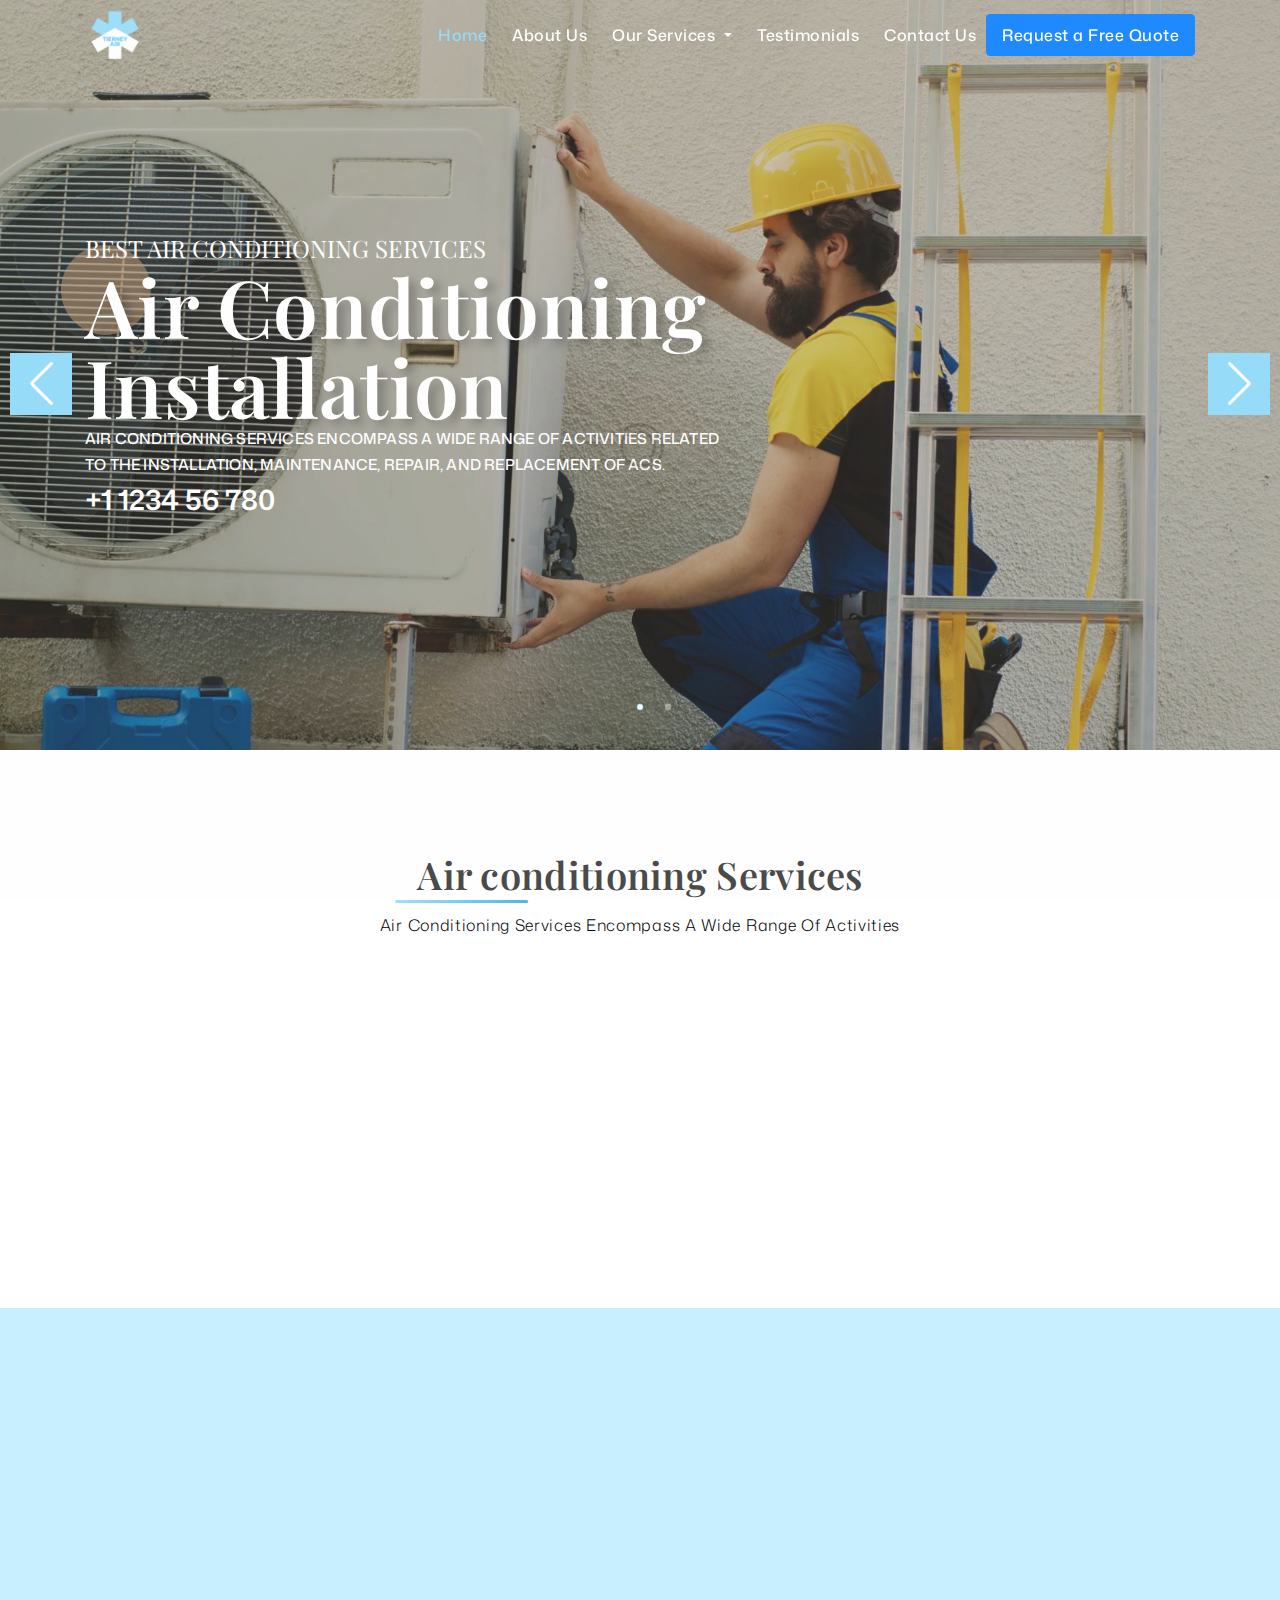
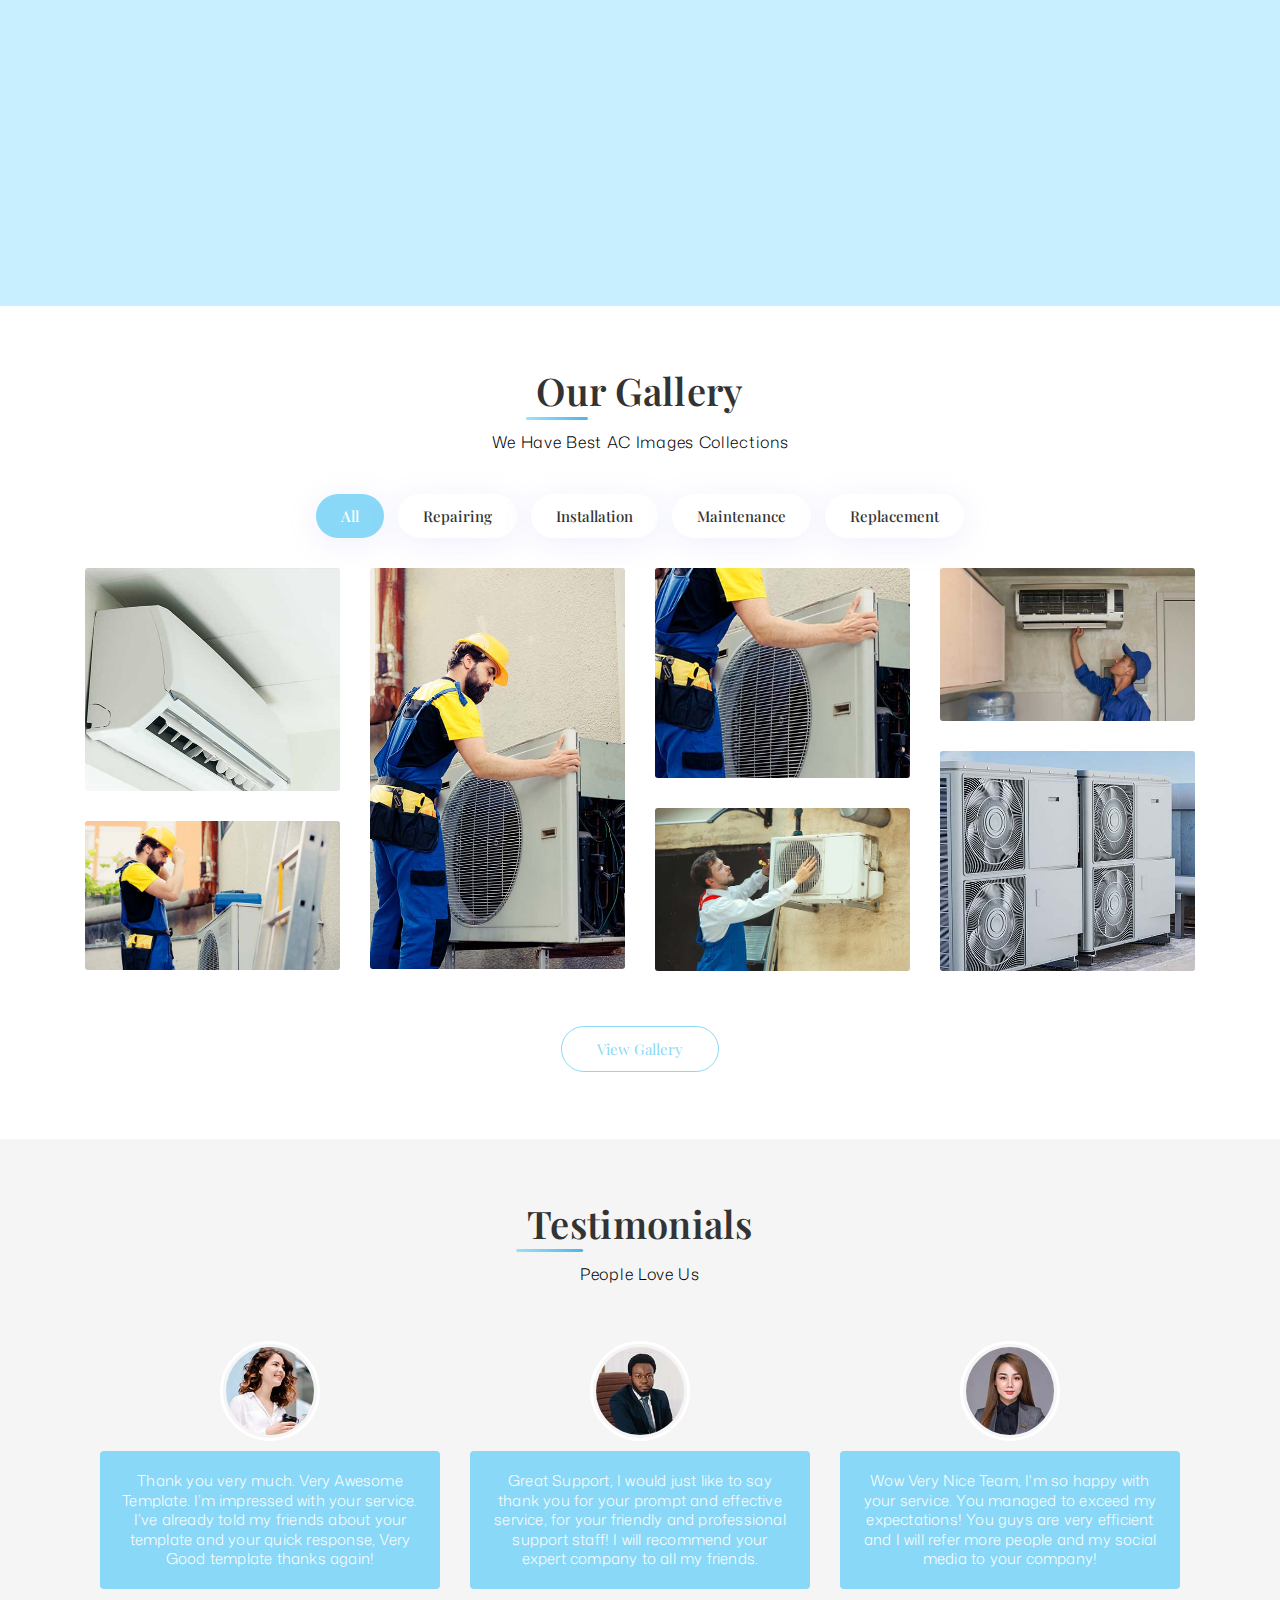
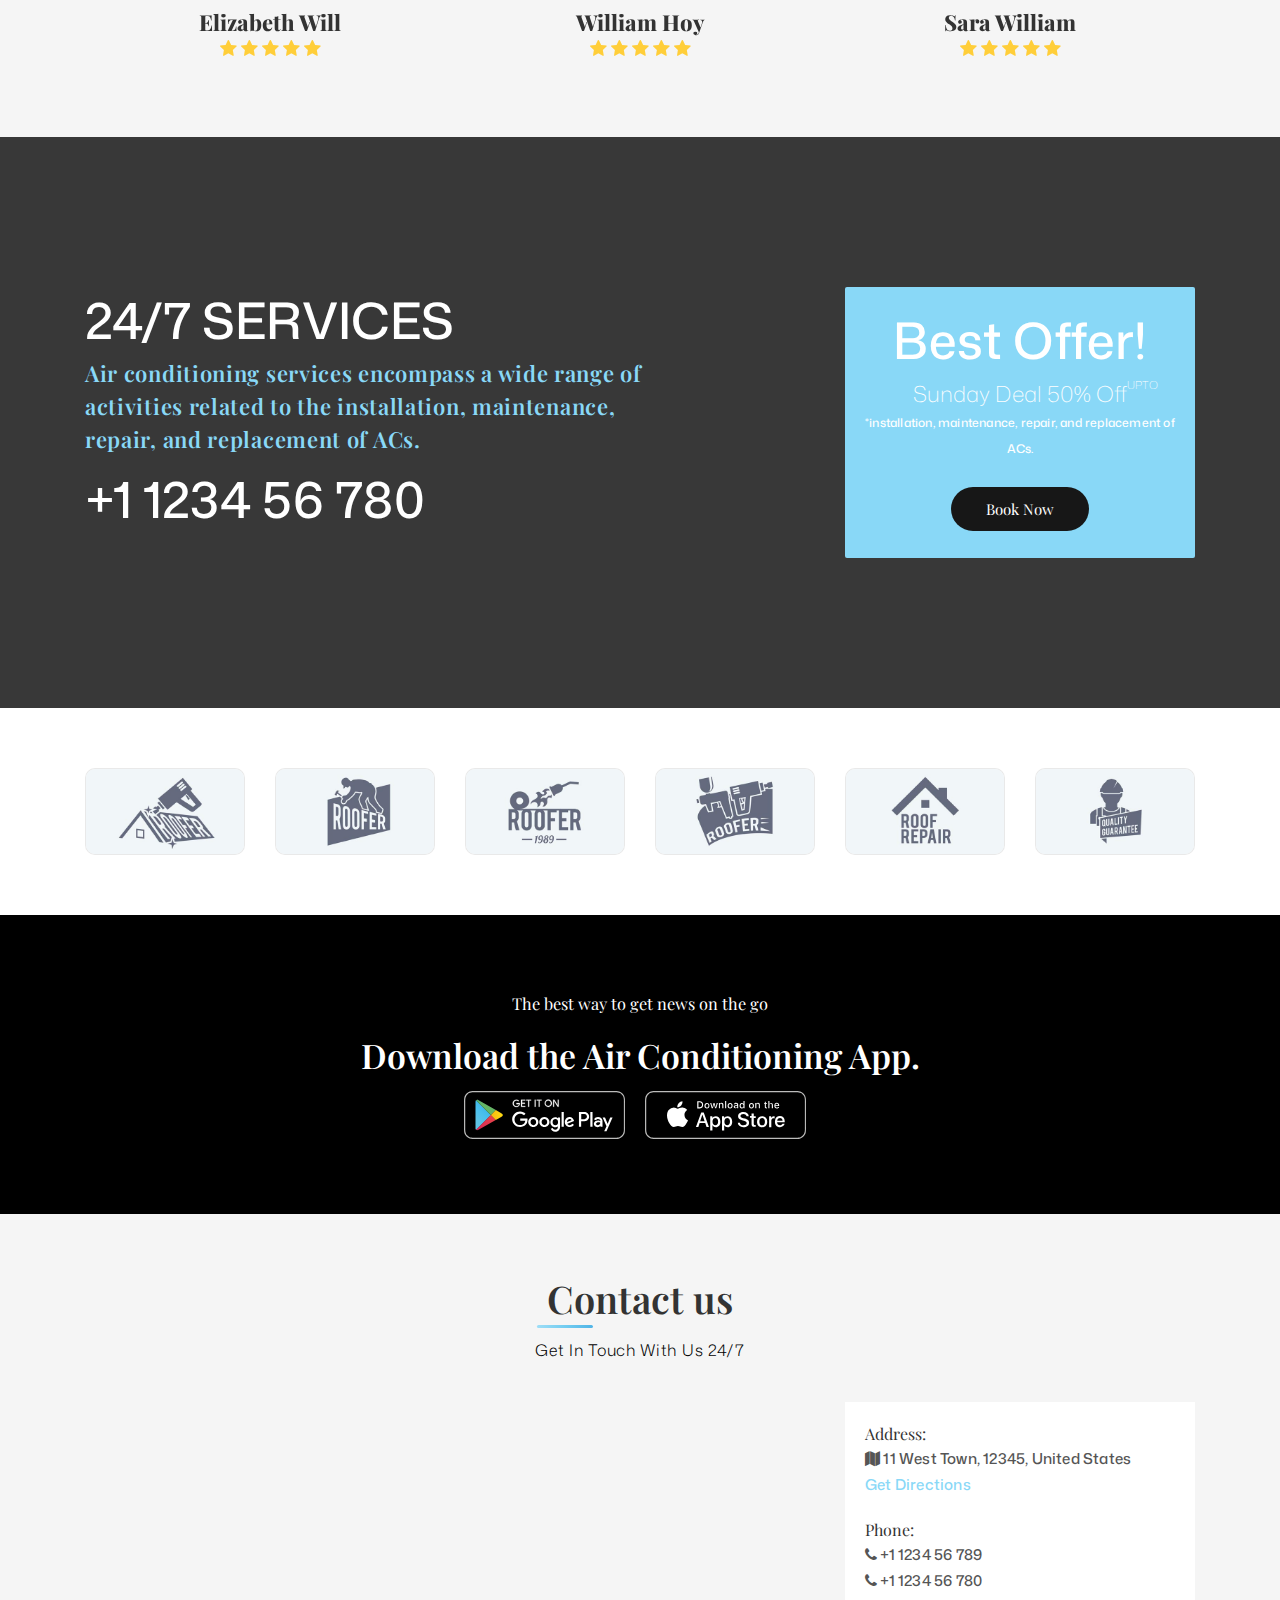
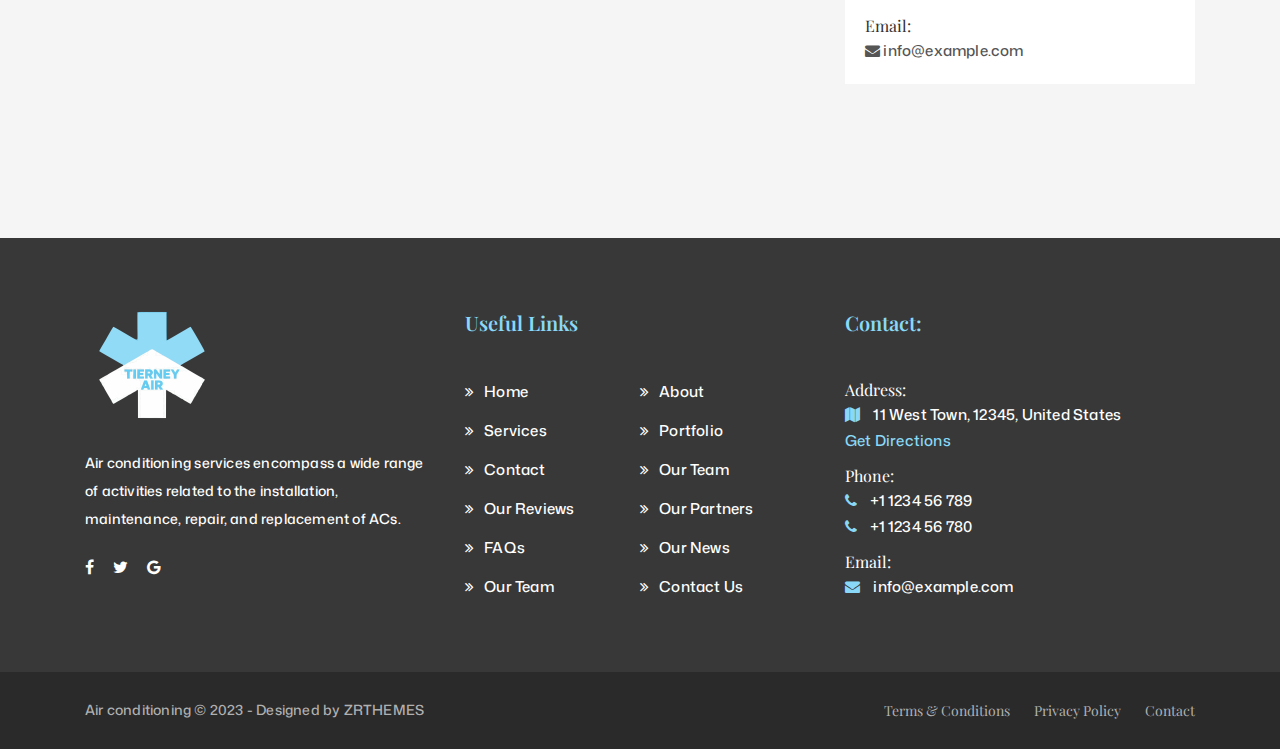
<file: index.html>
<!DOCTYPE html>
<html lang="zxx">


<!-- Mirrored from zrtechsolutions.com/demo/html/airconditioning/ by HTTrack Website Copier/3.x [XR&CO'2014], Fri, 25 Apr 2025 05:55:49 GMT -->
<head>
	<meta charset="utf-8">
	<title>Air Conditioning HTML5 Landing Page Template</title>
	<meta content="width=device-width, initial-scale=1.0" name="viewport" >
	<meta name="keywords" content="ZR Themes">
	<meta name="description" content="Air Conditioning HTML5 Landing Page Template" >
	<!-- Favicon -->
	<link rel="icon" type="image/png" href="assets/images/favicon.png">
	<!-- Site All Style Sheet Css -->
	<link href="assets/stylesheets/bootstrap.min.css" rel="stylesheet">
	<link href="assets/stylesheets/swiper.min.css" rel="stylesheet">
	<link href="assets/stylesheets/font-awesome.min.css" rel="stylesheet">
	<link href="assets/stylesheets/owl.carousel.min.css" rel="stylesheet">
	<link href="assets/stylesheets/owl.theme.default.min.css" rel="stylesheet">
	<link href="assets/stylesheets/animate.min.css" rel="stylesheet">
	<link href="assets/stylesheets/magnific-popup.css" rel="stylesheet">
	<!-- Site Main Style Sheet Css -->
	<link href="assets/stylesheets/style.css" rel="stylesheet">

    <!-- Google Fonts -->
    <link rel="preconnect" href="https://fonts.googleapis.com">
    <link rel="preconnect" href="https://fonts.gstatic.com" crossorigin>
    <link href="https://fonts.googleapis.com/css2?family=Mona+Sans:ital,wght@0,200..900;1,200..900&family=Playfair+Display:ital,wght@0,400..900;1,400..900&display=swap" rel="stylesheet">

    
</head>

<body>

	<!-- Start Page Preloader Area -->
	<div class="preloader" id="zrthemes-theme-preloader">
		<div class="preloader-wapper">
			<div>
				<span class="loader"></span>
			</div>
		</div>
	</div>
	<!-- End Page Preloader Area -->

    <!-- Start Header Navbar Area -->
    <header id="zrthemes-theme-menu" class="zrthemes-theme-menu-header-navber-area">
        <!-- <div class="nav-top-bar">
            <div class="container">
                <div class="row">
                    <div class="col-lg-6 col-md-6">
                        <ul class="top-social">
                            <li><a href="#"><i class="fa fa-facebook"></i></a></li>
                            <li><a href="#"><i class="fa fa-twitter"></i></a></li>
                            <li><a href="#"><i class="fa fa-dribbble"></i></a></li>
                            <li><a href="#"><i class="fa fa-behance"></i></a></li>
                            <li><a href="#"><i class="fa fa-youtube"></i></a></li>
                        </ul>
                    </div>
                    <div class="col-lg-6 col-md-6">
                        <div class="call-to-action">
                            <p><i class="fa fa-map"></i> 11 West Town, 12345, United States</p>
                            <p><i class="fa fa-phone"></i> Phone: +1 1234 56 780</p>
                        </div>
                    </div>
                </div>
            </div>
        </div> -->
        <nav class="navbar navbar-b navbar-trans navbar-expand-lg" id="mainNav">
            <div class="container">
                <a class="navbar-brand js-scroll" href="#">
				<img src="assets/images/logo.png" class="white-logo" alt="logo">
				<img src="assets/images/logo.png" class="black-logo" alt="logo">
			</a>
            <button class="navbar-toggler collapsed" type="button" data-toggle="collapse" data-target="#navbarDefault" aria-controls="navbarDefault" aria-expanded="false" aria-label="Toggle navigation"> <span></span>  <span></span>  <span></span> 
			</button>
            <div class="navbar-collapse collapse justify-content-end" id="navbarDefault">
                <ul class="navbar-nav">
                    <li class="nav-item"><a class="nav-link js-scroll active" href="#">Home</a></li>
                    <li class="nav-item"><a class="nav-link js-scroll" href="#about">About Us</a></li>
    
                    <li class="nav-item dropdown">
                        <a class="nav-link dropdown-toggle" href="#" id="servicesDropdown" role="button" data-toggle="dropdown" aria-haspopup="true" aria-expanded="false">
                            Our Services
                        </a>
                        <div class="dropdown-menu" aria-labelledby="servicesDropdown">
                            <a class="dropdown-item js-scroll" href="#ac-installation">Air Conditioning Installation</a>
                            <a class="dropdown-item js-scroll" href="#ac-repairs">AC Repairs & Emergency Services</a>
                            <a class="dropdown-item js-scroll" href="#maintenance">Maintenance Plans</a>
                            <a class="dropdown-item js-scroll" href="#commercial">Commercial AC Solutions</a>
                            <a class="dropdown-item js-scroll" href="#service-areas">Service Areas</a>
                        </div>
                    </li>
                    <li class="nav-item"><a class="nav-link js-scroll" href="#testimonials">Testimonials</a></li>
                    <li class="nav-item"><a class="nav-link js-scroll" href="#contact">Contact Us</a></li>
                    <li class="nav-item">
                        <a class="nav-link btn btn-primary text-white" href="#quote" style="padding: 8px 15px;">
                            Request a Free Quote
                        </a>
                    </li>
                </ul>
            </div>
            </div>
        </nav>
    </header>
    <!-- End Header Navbar Area -->
	
	<!-- Start Slider Are -->
    <header id="slider-home" class="slider slider-prlx bg-b">
        <div class="swiper-container parallax-slider">
            <div class="swiper-wrapper">
                <div class="swiper-slide">
                    <div class="bg-img valign" data-background="assets/images/slider1.jpg" data-overlay-dark="2">
                        <div class="container">
                            <div class="row">
                                <div class="col-lg-7 col-md-12">
                                    <div class="caption">
                                        <h2>Best Air conditioning services</h2>
                                        <h1>Air Conditioning Installation</h1>
                                        <p style="max-width: 700px; margin: 0 auto;">Air conditioning services encompass a wide range of activities related to the installation, maintenance, repair, and replacement of ACs.</p>
                                        <h3>+1 1234 56 780</h3>
                                    </div>
                                </div>
                            </div>
                        </div>
                    </div>
                </div>
                <div class="swiper-slide">
                    <div class="bg-img valign" data-background="assets/images/slider2.jpg" data-overlay-dark="2">
                        <div class="container">
                            <div class="row">
                                <div class="col-lg-7 col-md-12">
                                    <div class="caption">
                                        <h2>Best Air conditioning services</h2>
                                        <h1>Air Conditioning Repair</h1>
                                        <p style="max-width: 700px; margin: 0 auto;">Air conditioning services encompass a wide range of activities related to the installation, maintenance, repair, and replacement of ACs.</p>
                                        <h3>+1 1234 56 780</h3>
                                    </div>
                                </div>
                            </div>
                        </div>
                    </div>
                </div>
            </div>
            <div class="swiper-button-next"></div>
            <div class="swiper-button-prev"></div>
            <div class="swiper-pagination"></div>
        </div>
    </header>
    <!-- End Slider Area -->

	
    <!-- Start Services Section Start -->
    <section id="services" class="theme-repair-services pt-100 section-padding">
        <div class="container">
            <div class="row">
                <div class="col-lg-12 col-md-12">
                    <div class="section-title">
                        <h2>Air conditioning Services</h2>
                        <h5>Air conditioning services encompass a wide range of activities</h5>
                    </div>
                </div>
            </div>
            <div class="row d-flex align-items-center">
                <!-- single service -->
                <div class="col-lg-4 col-md-4 col-sm-12 slide-in wow zrthemes-theme-single-service fadeInLeft text-center" data-wow-delay="0.2s">
                    <div class="zrthemes-theme-single-service-card">
                        <img src="assets/images/icons/s1.svg" alt="image">
                        <h5>AC Installation</h5>
                        <p>New AC construction or replacement, ensuring proper techniques and building code compliance.</p>
                        <div class="overlay"></div>
                    </div>
                </div>
                <!-- single service -->

                <!-- single service -->
                <div class="col-lg-4 col-md-4 col-sm-12 slide-in wow zrthemes-theme-single-service fadeInLeft text-center" data-wow-delay="0.2s">
                    <div class="zrthemes-theme-single-service-card">
                        <img src="assets/images/icons/s2.svg" alt="image">
                        <h5>AC Repair</h5>
                        <p>Addressing localized damage or leaks, replacing damaged materials to prevent further issues.</p>
                    </div>
                </div>
                <!-- single service -->

                <!-- single service -->
                <div class="col-lg-4 col-md-4 col-sm-12 wow zrthemes-theme-single-service fadeInLeft text-center" data-wow-delay="0.2s">
                    <div class="zrthemes-theme-single-service-card">
                        <img src="assets/images/icons/s3.svg" alt="image">
                        <h5>AC Maintenance</h5>
                        <p>Regular inspections, repair and cleaning, to maintain AC integrity and prevent major problems.</p>
                    </div>
                </div>
                <!-- single service -->
            </div>
        </div>
    </section>
    <!-- End Services Section End -->

    <!-- Start Services Section Start -->
    <section id="about" class="features section-padding">
        <div class="container">
            
            <div class="row d-flex align-items-stretch"> 
                
                <div class="col-lg-6 col-md-6 col-sm-12 wow fadeInLeft p-0" data-wow-delay="0.2s">
                    <div class="h-100 w-100 overflow-hidden"> 
                        <img src="assets/images/slider3.jpg" class="h-100 w-100 object-fit-cover" alt="AC Service" style="min-height: 100%;">
                    </div>
                </div>

                <!-- Text Column -->
                <div class="col-lg-6 col-md-6 col-sm-12 wow fadeInLeft p-4" data-wow-delay="0.2s">
                    <div class="section-title text-left">
                        <h2>Your Trusted Partner for Air Conditioning Excellence</h2>
                        <h5>Unwavering Expertise, Uncompromising Quality, Unparalleled Customer Care</h5>
                    </div>
                    <div class="text-left">
                        <p>Air conditioning services encompass a wide range of activities related to the installation, maintenance, repair, and replacement of ACs.</p>
                        <h5 class="text-dark">Why Us?</h5>
                        <ul>
                            <li>Identify Your Strengths</li>
                            <li>Understand Your Target Audience</li>
                            <li>Tailor Your Message</li>
                            <li>Communicate Your Passion</li>
                        </ul>
                    </div>
                </div>
            </div>
        </div>
    </section>
    <!-- End Services Section End -->

    <!-- Team Section Start -->
    <!-- <section id="team" class="team section-padding">
        <div class="container">
            <div class="row flex-center sm-no-flex">

                <div class="col-lg-5">
                    <div class="section-title text-left">
                        <h2>Our Team</h2>
                        <h5>Meet the Entire Team</h5>
                    </div>
                    <p>Our team is the heart of our company, a dedicated group of professionals who bring their expertise, passion, and commitment to every project. We are a diverse team of experienced Air conditioning specialists, each with a unique set of skills and a shared dedication to providing exceptional service.</p>
                </div>

                <div class="col-lg-7">
                    <ul class="team-members">
                      
                        <li class="clearfix">
                            <div class="member-details">
                                <div>
                                    <img src="assets/images/team/team-1.jpg" alt="UI Designer">
                                    <div class="member-info">
                                        <h3>Jennifer Tilly</h3>
                                        <p>Air conditioning</p>
                                    </div>
                                </div>
                            </div>
                            
                            <div class="member-details">
                                <div>
                                    <img src="assets/images/team/team-2.jpg" alt="UI Designer">
                                    <div class="member-info">
                                        <h3>David Warner</h3>
                                        <p>Air conditioning Contractor</p>
                                    </div>
                                </div>
                            </div>
                        </li>
                        
                        
                        <li class="clearfix">
                            <div class="member-details">
                                <div>
                                    <img src="assets/images/team/team-3.jpg" alt="UI Designer">
                                    <div class="member-info">
                                        <h3>Olivia Grace</h3>
                                        <p>Air conditioning Inspector</p>
                                    </div>
                                </div>
                            </div>
                            <div class="member-details">
                                <div>
                                    <img src="assets/images/team/team-4.jpg" alt="UI Designer">
                                    <div class="member-info">
                                        <h3>Noah Benjamin</h3>
                                        <p>Air conditioning Foreman</p>
                                    </div>
                                </div>
                            </div>
                        </li>

                        
                        <li class="clearfix">
                            <div class="member-details">
                                <div>
                                    <img src="assets/images/team/team-5.jpg" alt="UI Designer">
                                    <div class="member-info">
                                        <h3>Emma Rose</h3>
                                        <p>Air conditioning Estimator</p>
                                    </div>
                                </div>
                            </div>
                            
                            
                            <div class="member-details">
                                <div>
                                    <img src="assets/images/team/team-6.jpg" alt="UI Designer">
                                    <div class="member-info">
                                        <h3>Alexander</h3>
                                        <p>Salesperson</p>
                                    </div>
                                </div>
                            </div>
                        </li>

                    </ul>
                </div>
                
            </div>
        </div>
    </section> -->
    <!-- Team Section End -->

    <!-- Gallery Section Start -->
    <section id="gallery" class="gallery-area section-padding">
        <div class="container">
            <div class="row">
                <div class="col-lg-12 col-md-12">
                    <div class="section-title">
                        <h2>Our Gallery</h2>
                        <h5>We have best AC images collections</h5>
                    </div>
                </div>
            </div>
            <div class="row">
                <div class="col-md-12">
                    <div class="gallery-list">
                        <ul class="nav" id="gallery-flters">
                            <li class="filter filter-active" data-filter=".all">All</li>
                            <li class="filter" data-filter=".repairing">Repairing</li>
                            <li class="filter" data-filter=".Installation">Installation</li>
                            <li class="filter" data-filter=".Maintenance">Maintenance</li>
                            <li class="filter" data-filter=".Replacement">Replacement</li>
                        </ul>
                    </div>
                </div>
                <div class="gallery-container">
                    <!-- gallery-item -->
                    <div class="col-lg-3 col-md-3 gallery-grid-item all Installation Replacement">
                        <div class="gallery-item">
                            <img src="assets/images/photos/gallery-1.jpg" alt="image">
                            <div class="gallery-img-overlay">
                                <div class="gallery-content">
                                    <a href="assets/images/photos/gallery-1.jpg" class="popimg"> 
										<span class="icon">View Large <i class="fa fa-search-plus" aria-hidden="true"></i></span>
									</a>
                                </div>
                            </div>
                        </div>
                    </div>
                    <!-- gallery-item -->
                    <div class="col-lg-3 col-md-3 gallery-grid-item all Installation repairing">
                        <div class="gallery-item">
                            <img src="assets/images/photos/gallery-2.jpg" alt="image">
                            <div class="gallery-img-overlay">
                                <div class="gallery-content">
                                    <a href="assets/images/photos/gallery-2.jpg" class="popimg"> 
										<span class="icon">View Large <i class="fa fa-search-plus" aria-hidden="true"></i></span>
									</a>
                                </div>
                            </div>
                        </div>
                    </div>
                    <!-- gallery-item -->
                    <div class="col-lg-3 col-md-3 gallery-grid-item all Installation Replacement">
                        <div class="gallery-item">
                            <img src="assets/images/photos/gallery-3.jpg" alt="image">
                            <div class="gallery-img-overlay">
                                <div class="gallery-content">
                                    <a href="assets/images/photos/gallery-3.jpg" class="popimg"> 
										<span class="icon">View Large <i class="fa fa-search-plus" aria-hidden="true"></i></span>
									</a>
                                </div>
                            </div>
                        </div>
                    </div>
                    <!-- gallery-item -->
                    <div class="col-lg-3 col-md-3 gallery-grid-item all Installation webdesig repairingn">
                        <div class="gallery-item">
                            <img src="assets/images/photos/gallery-4.jpg" alt="image">
                            <div class="gallery-img-overlay">
                                <div class="gallery-content">
                                    <a href="assets/images/photos/gallery-4.jpg" class="popimg"> 
										<span class="icon">View Large <i class="fa fa-search-plus" aria-hidden="true"></i></span>
									</a>
                                </div>
                            </div>
                        </div>
                    </div>
                    <!-- gallery-item -->
                    <div class="col-lg-3 col-md-3 gallery-grid-item all Installation Replacement repairing">
                        <div class="gallery-item">
                            <img src="assets/images/photos/gallery-5.jpg" alt="image">
                            <div class="gallery-img-overlay">
                                <div class="gallery-content">
                                    <a href="assets/images/photos/gallery-5.jpg" class="popimg"> 
										<span class="icon">View Large <i class="fa fa-search-plus" aria-hidden="true"></i></span>
									</a>
                                </div>
                            </div>
                        </div>
                    </div>
                    <!-- gallery-item -->
                    <div class="col-lg-3 col-md-3 gallery-grid-item all Installation Replacement Maintenance">
                        <div class="gallery-item">
                            <img src="assets/images/photos/gallery-6.jpg" alt="image">
                            <div class="gallery-img-overlay">
                                <div class="gallery-content">
                                    <a href="assets/images/photos/gallery-6.jpg" class="popimg"> 
										<span class="icon">View Large <i class="fa fa-search-plus" aria-hidden="true"></i></span>
									</a>
                                </div>
                            </div>
                        </div>
                    </div>
                    <!-- gallery-item -->
                    <div class="col-lg-3 col-md-3 gallery-grid-item all Installation Replacement Maintenance">
                        <div class="gallery-item">
                            <img src="assets/images/photos/gallery-7.jpg" alt="image">
                            <div class="gallery-img-overlay">
                                <div class="gallery-content">
                                    <a href="assets/images/photos/gallery-7.jpg" class="popimg"> 
                                        <span class="icon">View Large <i class="fa fa-search-plus" aria-hidden="true"></i></span>
                                    </a>
                                </div>
                            </div>
                        </div>
                    </div>
                </div>
                <!-- gallery more button -->
                <div class="col-md-12">
                    <div class="gallery-more-btn text-center mt-15">
                        <a class="button" href="#">View Gallery</a>
                    </div>
                </div>
            </div>
        </div>
    </section>
    <!-- Gallery Section End -->

    <!-- Testimonials Section Start -->
    <section id="review" class="bg-grey testimonial-area section-padding">
        <div class="container">
            <div class="row">
                <div class="col-md-12">
                    <div class="section-title">
                        <h2>Testimonials</h2>
                        <h5>People love us</h5>
                    </div>
                </div>
            </div>
            <div class="row">
                <div class="col-lg-12 col-md-12">
                    <div id="testimonial-slide" class="owl-carousel owl-theme owl-loaded owl-drag">
                        <!-- testimonials item -->
                        <div class="single-testimonial">
                            <div class="testi-content-inner">
                                <div class="testimonial-bio">
                                    <div class="avatar">
                                        <img src="assets/images/clients/testimonial-2.jpg" alt="testimonial">
                                    </div>
                                </div>
                                <div class="testimonial-content">
                                    <p>Thank you very much. Very Awesome Template. I’m impressed with your service. I’ve already told my friends about your template and your quick response, Very Good template thanks again!</p>
                                </div>
                                <div class="testimonial-bio">
                                    <div class="bio-info">
                                        <h3 class="name">Elizabeth Will</h3>
                                    </div>
                                </div>
                                <div class="rating-box">
                                    <ul>
                                        <li><i class="fa fa-star"></i></li>
                                        <li><i class="fa fa-star"></i></li>
                                        <li><i class="fa fa-star"></i></li>
                                        <li><i class="fa fa-star"></i></li>
                                        <li><i class="fa fa-star"></i></li>
                                    </ul>
                                </div>
                            </div>
                        </div>
                        <!-- testimonials item -->
                        <div class="single-testimonial">
                            <div class="testi-content-inner">
                            	<div class="testimonial-bio">
                                    <div class="avatar">
                                        <img src="assets/images/clients/testimonial-3.jpg" alt="testimonial">
                                    </div>
                                </div>
                                <div class="testimonial-content">
                                    <p>Great Support, I would just like to say thank you for your prompt and effective service, for your friendly and professional support staff! I will recommend your expert company to all my friends.</p>
                                </div>
                                <div class="testimonial-bio">
                                    <div class="bio-info">
                                        <h3 class="name">William Hoy</h3>
                                    </div>
                                </div>
                                <div class="rating-box">
                                    <ul>
                                        <li><i class="fa fa-star"></i></li>
                                        <li><i class="fa fa-star"></i></li>
                                        <li><i class="fa fa-star"></i></li>
                                        <li><i class="fa fa-star"></i></li>
                                        <li><i class="fa fa-star"></i></li>
                                    </ul>
                                </div>
                            </div>
                        </div>
                        <!-- testimonials item -->
                        <div class="single-testimonial">
                            <div class="testi-content-inner">
                                <div class="testimonial-bio">
                                    <div class="avatar">
                                        <img src="assets/images/clients/testimonial-4.jpg" alt="testimonial">
                                    </div>
                                </div>
                                <div class="testimonial-content">
                                    <p>Wow Very Nice Team, I'm so happy with your service. You managed to exceed my expectations! You guys are very efficient and I will refer more people and my social media to your company!</p>
                                </div>
                                <div class="testimonial-bio">
                                    <div class="bio-info">
                                        <h3 class="name">Sara William</h3>
                                    </div>
                                </div>
                                <div class="rating-box">
                                    <ul>
                                        <li><i class="fa fa-star"></i></li>
                                        <li><i class="fa fa-star"></i></li>
                                        <li><i class="fa fa-star"></i></li>
                                        <li><i class="fa fa-star"></i></li>
                                        <li><i class="fa fa-star"></i></li>
                                    </ul>
                                </div>
                            </div>
                        </div>
                    </div>
                </div>
            </div>
        </div>
    </section>
    <!-- Testimonials Section End -->

    <!-- Start Reservation Area -->
    <section id="reservation" class="zrthemes-theme-reservation-area section-padding">
        <div class="container">
            <div class="row">
                <div class="col-lg-8 col-md-12 col-sm-12 text-left">
                    <h2>24/7 SERVICES</h2>
                    <h5>Air conditioning services encompass a wide range of activities related to the installation, maintenance, repair, and replacement of ACs.</h5>
                    <h2>+1 1234 56 780</h2>
                </div>
                <!-- Start CarShine Offer -->
                <div class="col-lg-4 col-md-12 col-sm-12">
                        <div class="header-offer">
                            <h2>Best Offer!</h2>
                            <h3>Sunday Deal 50% Off<span>UPTO</span></h3>
                            <p>*installation, maintenance, repair, and replacement of ACs.</p>
                            <a href="#contact" class="default-button-dark">Book Now</a>
                        </div>
                </div>
                <!-- End CarShine Offer -->
            </div>
        </div>
    </section>
    <!-- End Reservation Area -->

    <!-- Blog Section Start -->
    <!-- <section id="blog" class="blog-area section-padding">
        <div class="container">
            <div class="row">
                <div class="col-lg-12 col-md-12">
                    <div class="section-title">
                        <h2>Our Blog</h2>
                        <h5>Read our latest news</h5>
                    </div>
                </div>
            </div>
            <div class="row">
                
                  <div class="col-12 col-sm-8 col-md-6 col-lg-4 wow fadeInLeft" data-wow-delay="0.2s">
                    <a href="#">
                    <div class="card">
                      <img class="card-img" src="assets/images/news/blog-1.jpg" alt="blog image">
                      <div class="card-body">
                        <h4 class="card-title">Air Conditioning Tips for Summer</h4>
                        <div class="blog-text">
                            <p>
                                Explore the crucial role of regular AC maintenance in protecting your home from the elements. Discuss the importance of inspections, cleaning, and minor repairs to prevent major issues and prolong the lifespan of your AC...</p>
                        </div>
                        <div class="blog-bottom-text-link">
                            <span class="date">October 10, 2024</span>
                            <span>Read Story</span>
                        </div>
                      </div>
                    </div>
                    </a>
                  </div>

                  <div class="col-12 col-sm-8 col-md-6 col-lg-4 wow fadeInLeft" data-wow-delay="0.2s">
                    <a href="#">
                    <div class="card">
                      <img class="card-img" src="assets/images/news/blog-2.jpg" alt="blog image">
                      <div class="card-body">
                        <h4 class="card-title">Choosing the Right Air Conditioner</h4>
                        <div class="blog-text">
                            <p>
                                Educate homeowners on the telltale signs of AC damage or deterioration. Discuss common indicators like leaks, missing shingles, sagging spots, and visible mold or mildew. Emphasize the importance of prompt action to prevent...</p>
                        </div>
                        <div class="blog-bottom-text-link">
                            <span class="date">October 10, 2024</span>
                            <span>Read Story</span>
                        </div>
                      </div>
                    </div>
                    </a>
                  </div>

                  <div class="col-12 col-sm-8 col-md-6 col-lg-4 wow fadeInLeft" data-wow-delay="0.2s">
                    <a href="#">
                    <div class="card">
                      <img class="card-img" src="assets/images/news/blog-3.jpg" alt="blog image">
                      <div class="card-body">
                        <h4 class="card-title">Air Conditioning Tips for Summer</h4>
                        <div class="blog-text">
                            <p>
                                Provide homeowners with practical tips on how to prepare their ACs for extreme weather events like hurricanes, tornadoes, and heavy snowfall. Discuss preventative measures like proper ventilation, reinforcement, and debris...</p>
                        </div>
                        <div class="blog-bottom-text-link">
                            <span class="date">October 10, 2024</span>
                            <span>Read Story</span>
                        </div>
                      </div>
                    </div>
                    </a>
                  </div>
                
                <div class="col-md-12">
                    <div class="blog-more-btn text-center mt-15">
						<a class="button" href="#">View More Blog</a>
                    </div>
                </div>
            </div>
        </div>
    </section> -->
    <!-- Blog Section End -->

    <!-- Paertner Section Start -->
    <div class="theme-partner-area section-padding">
        <div class="container">
            <div class="row">
                <div class="col-lg-2 col-md-6 ">
                    <div class="theme-single-press-content">
                        <img src="assets/images/partners/c-1.jpg" alt="image">
                    </div>
                </div>
                <div class="col-lg-2 col-md-6 ">
                    <div class="theme-single-press-content">
                        <img src="assets/images/partners/c-2.jpg" alt="image">
                    </div>
                </div>
                <div class="col-lg-2 col-md-6 ">
                    <div class="theme-single-press-content">
                        <img src="assets/images/partners/c-3.jpg" alt="image">
                    </div>
                </div>
                <div class="col-lg-2 col-md-6 ">
                    <div class="theme-single-press-content">
                        <img src="assets/images/partners/c-4.jpg" alt="image">
                    </div>
                </div>
                <div class="col-lg-2 col-md-6 ">
                    <div class="theme-single-press-content">
                        <img src="assets/images/partners/c-5.jpg" alt="image">
                    </div>
                </div>
                <div class="col-lg-2 col-md-6 ">
                    <div class="theme-single-press-content">
                        <img src="assets/images/partners/c-6.jpg" alt="image">
                    </div>
                </div>
            </div>
        </div>
    </div>
    <!-- Paertner Section End -->

    <!-- Downloadd App Start -->
    <div id="download-app" class="download-app-promo">
        <div class="download-app-promo-text">
            <div class="download-app-promo-text__tagline">The best way to get news on the go</div><br>
            <div class="download-app-promo-text__download">Download the Air Conditioning App.</div>
        </div>
        <div class="download-app-promo__section">
            <div class="download-app-promo-subsection">
                <a class="download-app-promo-subsection--link download-app-promo-subsection--playstore" href="#" target="_parent">
                    <img class="download-app-promo__play-store" src="assets/images/icons/google_play_store.svg" alt="google play">
                </a>
                <a class="download-app-promo-subsection--link download-app-promo-subsection--appstore" href="#" target="_parent">
                    <img class="download-app-promo__app-store" src="assets/images/icons/ios_app_store.svg" alt="ios app store">
                </a>
            </div>
        </div>
    </div>
    <!-- Downloadd App End -->

    <!-- Contact Section Start -->
    <section id="contact" class="bg-grey contact-area section-padding">
        <div class="container">
            <div class="row">
                <div class="col-lg-12 col-md-12">
                    <div class="section-title">
                        <h2>Contact us</h2>
                        <h5>Get in touch with us 24/7</h5>
                    </div>
                </div>
            </div>
            <div class="row">
                <div class="col-lg-8 col-md-12 wow fadeInUp" data-wow-delay="0.2s">
                    <div class="form-container-box">
                        <form class="contact-form form" id="ajax-contact" method="post" action="https://zrtechsolutions.com/demo/html/airconditioning/assets/phpscripts/contact.php">
                        <div class="controls">
                            <div class="row">
                                <div class="col-md-6">
                                    <div class="form-group">
                                        <input type="text" class="form-control" id="name" name="name" placeholder="Name*" required="required" data-error="name is required.">
                                        <div class="help-block with-errors"></div>
                                    </div>
                                </div>
                                <div class="col-md-6">
                                    <div class="form-group">
                                        <input type="email" class="form-control" id="email" name="email" placeholder="Email*" required="required" data-error="valid email is required.">
                                        <div class="help-block with-errors"></div>
                                    </div>
                                </div>
                                <div class="col-md-12">
                                    <div class="form-group">
                                        <input type="text" class="form-control" name="subject" placeholder="Subject" required="required">
                                    </div>
                                </div>
                                <div class="col-12">
                                    <div class="form-group">
                                        <textarea class="form-control" id="message" name="message" rows="10" placeholder="Write Your Message*" required="required" data-error="Please, leave us a message."></textarea>
                                        <div class="help-block with-errors"></div>
                                    </div>
                                </div>
                                <div class="col-md-12">
                                    <button type="submit" class="button" data-text="Send Message">Send Message</button>
                                </div>
                                <div class="messages">
                                    <div class="alert alert alert-success alert-dismissable alert-dismissable hidden" id="msgSubmit"><button type="button" class="close" data-dismiss="alert" aria-hidden="true">&times;</button> Thank You! your message has been sent. </div>
                                </div>
                            </div>
                        </div>
                    </form>
                    </div>
                </div>
                <div class="col-xl-4 col-lg-4 col-md-6 mb-50">
                    <div class="contact-widget">
                        <div class="contact-info">
                          <h6>Address:</h6>
                          <p><i class="fa fa-map"></i> 11 West Town, 12345, United States</p>
                          <!-- Change  'Wall%20Street,%20NYC' with your own business name -->
                          <p><a href="https://www.google.com/maps/dir//Wall Street, NYC" target="_blank">Get Directions</a></p>
                        </div>
                        <div class="contact-info">
                          <h6>Phone:</h6>
                          <p><i class="fa fa-phone"></i> +1 1234 56 789</p>
                          <p><i class="fa fa-phone"></i> +1 1234 56 780</p>
                        </div>
                        <div class="contact-info">
                          <h6>Email:</h6>
                          <p><i class="fa fa-envelope"></i> info@example.com</p>
                        </div>
                    </div>
                </div>
            </div>
        </div>
    </section>
    <!-- Contact Section End -->

    <!-- Footer -->
    <footer id="footer" class="footer-section">
        <div class="container">
            <div class="footer-content">
                <div class="row">
                    <div class="col-xl-4 col-lg-4 mb-50">
                        <div class="footer-widget">
                            <div class="footer-logo">
                                <a href="#" class="logo d-flex align-items-center">
                                    <img src="assets/images/logo.png" class="white-logo" alt="logo">
                                </a>
                            </div>
                            <div class="footer-text">
                                <p>Air conditioning services encompass a wide range of activities related to the installation, maintenance, repair, and replacement of ACs.</p>
                            </div>
                            
                            <div class="footer-social-icon">
                                <a href="#"><i class="fa fa-facebook facebook-bg"></i></a>
                                <a href="#"><i class="fa fa-twitter twitter-bg"></i></a>
                                <a href="#"><i class="fa fa-google google-bg"></i></a>
                            </div>
                        </div>
                    </div>
                    <div class="col-xl-4 col-lg-4 col-md-6 mb-50">
                    <div class="footer-widget">
                        <div class="footer-widget-heading">
                            <h3>Useful Links</h3>
                        </div>
                        <ul>
                            <li><a href="#"><i class="fa fa-angle-double-right" aria-hidden="true"></i>Home</a></li>
                            <li><a href="#about"><i class="fa fa-angle-double-right" aria-hidden="true"></i>About</a></li>
                            <li><a href="#services"><i class="fa fa-angle-double-right" aria-hidden="true"></i>Services</a></li>
                            <li><a href="#gallery"><i class="fa fa-angle-double-right" aria-hidden="true"></i>Portfolio</a></li>
                            <li><a href="#contact"><i class="fa fa-angle-double-right" aria-hidden="true"></i>Contact</a></li>
                            <li><a href="#"><i class="fa fa-angle-double-right" aria-hidden="true"></i>Our Team</a></li>
                            <li><a href="#reviews"><i class="fa fa-angle-double-right" aria-hidden="true"></i>Our Reviews</a></li>
                            <li><a href="#"><i class="fa fa-angle-double-right" aria-hidden="true"></i>Our Partners</a></li>
                            <li><a href="#"><i class="fa fa-angle-double-right" aria-hidden="true"></i>FAQs</a></li>
                            <li><a href="#blogs"><i class="fa fa-angle-double-right" aria-hidden="true"></i>Our News</a></li>
                            <li><a href="#"><i class="fa fa-angle-double-right" aria-hidden="true"></i>Our Team</a></li>
                            <li><a href="#contact"><i class="fa fa-angle-double-right" aria-hidden="true"></i>Contact us</a></li>
                        </ul>
                    </div>
                    </div>
                    <div class="col-xl-4 col-lg-4 col-md-6 mb-50">
                        <div class="footer-widget">
                            <div class="footer-widget-heading">
                                <h3>Contact:</h3>
                            </div>
                            <div class="contact-info">
                            <h6>Address:</h6>
                            <p><i class="fa fa-map"></i> 11 West Town, 12345, United States</p>
                            <!-- Change  'Wall%20Street,%20NYC' with your own business name -->
                            <p><a href="https://www.google.com/maps/dir//Wall Street, NYC" target="_blank">Get Directions</a></p>
                            </div>
                            <div class="contact-info">
                            <h6>Phone:</h6>
                            <p><i class="fa fa-phone"></i> +1 1234 56 789</p>
                            <p><i class="fa fa-phone"></i> +1 1234 56 780</p>
                            </div>
                            <div class="contact-info">
                            <h6>Email:</h6>
                            <p><i class="fa fa-envelope"></i> info@example.com</p>
                            </div>
                        </div>
                    </div>
                    
                    <div class="col-xl-8 col-lg-8 col-md-6 mb-50">
                    </div>
                </div>
            </div>
        </div>
        <div class="copyright-area">
            <div class="container">
                <div class="row">
                    <div class="col-xl-6 col-lg-6 text-left text-lg-left">
                        <div class="copyright-text">
                            <p>Air conditioning © 2023 - Designed by ZRTHEMES</p>
                        </div>
                    </div>
                    <div class="col-xl-6 col-lg-6 d-none d-lg-block">
                        <div class="footer-menu text-right">
                            <ul>
                                <li><a href="#">Terms & Conditions</a></li>
                                <li><a href="#">Privacy Policy</a></li>
                                <li><a href="#">Contact</a></li>
                            </ul>
                        </div>
                    </div>
                </div>
            </div>
        </div>
    </footer>
    <!-- End Footer -->
	
	<!-- Back to Top Start -->
	<div class="back-to-top">
		<i class="fa fa-caret-up"></i><i class="fa fa-caret-up"></i>
	</div>
	<!-- Back to Top End -->
	
	<!-- Site All Jquery Js -->
	<script src="assets/javascript/jquery-3.5.1.min.js"></script>
	<script src="assets/javascript/bootstrap.min.js"></script>
	<script src="assets/javascript/plugins.js"></script>
	<script src="assets/javascript/swiper.min.js"></script>
	<script src="assets/javascript/wow.min.js"></script>
    <script src="assets/javascript/validator.min.js"></script>
    <script src="assets/javascript/contact.js"></script>
	<script src="assets/javascript/main.js"></script>
</body>


<!-- Mirrored from zrtechsolutions.com/demo/html/airconditioning/ by HTTrack Website Copier/3.x [XR&CO'2014], Fri, 25 Apr 2025 05:57:09 GMT -->
</html>
</file>
<file: assets/stylesheets/style.css>
/* 
  Template    : Air Conditioning HTML5 Landing Page Template
  Author      : ZRTHEMES
  Version     : 1.0
  Author URI  : https://www.templatemonster.com/authors/zrthemes/
 */


/**************************************
 * Generale Style
 *************************************/

 body {
	background: #ffffff;
	color: #333;
	font-family: 'Playfair Display', sans-serif;
	font-size: 15px;
	font-weight: normal;
	line-height: 26px;
	overflow-x: hidden;
	margin: 0 auto;
	padding: 0;
	-moz-box-sizing: border-box;
	-ms-box-sizing: border-box;
	-o-box-sizing: border-box;
	-webkit-box-sizing: border-box;
	box-sizing: border-box;
}

h1,
h2,
h3,
h4,
h5,
h6 {
	margin: 0;
	font-family: 'Playfair Display', sans-serif;
	font-weight: normal;
	color: #333;
	line-height: 1.5;
}

a {
	color: rgba(137, 216, 247);
	text-decoration: none !important;
	-moz-transition: all 0.5s ease-in-out 0s;
	-ms-transition: all 0.5s ease-in-out 0s;
	-o-transition: all 0.5s ease-in-out 0s;
	-webkit-transition: all 0.5s ease-in-out 0s;
	transition: all 0.5s ease-in-out 0s;
}

img {
	max-width: 100%;
	transition: all 0.2s;
}

img:hover{
  transform: scale(1.1);
}

a:hover {
	color: rgba(137, 216, 247);
	-moz-transition: all 0.4s ease-in-out 0s;
	-ms-transition: all 0.4s ease-in-out 0s;
	-o-transition: all 0.4s ease-in-out 0s;
	-webkit-transition: all 0.4s ease-in-out 0s;
	transition: all 0.4s ease-in-out 0s;
}

a:hover,
a:focus {
	color: rgba(137, 216, 247);
	text-decoration: none;
}

p {
	padding: 0;
	margin: 0;
	font-size: 15px;
	color: #555;
	font-weight: 500;
	line-height: 26px;
	letter-spacing: 0.2px;
	font-family: 'Mona Sans', sans-serif;
}

.z-index {
	z-index: 9;
}

.position-relative {
	position: relative !important;
}

.form-control:focus {
	box-shadow: none;
	outline: 0 none;
	border-bottom: 1px solid rgba(137, 216, 247);
}

.btn:focus {
	outline: none !important;
	box-shadow: none;
}

button:focus {
	outline: 0 none;
	box-shadow: none;
}

.button:focus {
	outline: none;
	box-shadow: none;
}

.button {
	position: relative;
	z-index: 2;
	display: inline-block;
	padding: 9px 35px;
	text-align: center;
	font-size: 15px;
	text-transform: capitalize;
	letter-spacing: 0px;
	font-weight: 400;
	border: 1px solid #ffffff;
	border-radius: 30px;
	color: #ffffff;
	background: none;
	cursor: pointer;
	margin-top: 25px;
	overflow: hidden;
	transition: all .3s ease;
	-moz-transition: all .3s ease;
	-webkit-transition: all .3s ease;
	-ms-transition: all .3s ease;
	-o-transition: all .3s ease;
}

.button:hover {
	color: #fff;
}

.button:before {
	content: '';
	position: absolute;
	top: 0;
	left: 0;
	width: 100%;
	height: 100%;
	z-index: -1;
	opacity: .5;
	background-color: rgba(137, 216, 247);
	-webkit-transition: all 0.3s;
	-o-transition: all 0.3s;
	transition: all 0.3s;
	-webkit-transform: scaleY(0);
	-ms-transform: scaleY(0);
	transform: scaleY(0);
	-webkit-transform-origin: left top;
	-ms-transform-origin: left top;
	transform-origin: left top;
}

.button:after {
	content: '';
	position: absolute;
	top: 0;
	left: 0;
	width: 100%;
	height: 100%;
	z-index: -1;
	background-color: rgba(137, 216, 247);
	-webkit-transition: all 0.3s;
	-o-transition: all 0.3s;
	transition: all 0.3s;
	-webkit-transform: scaleY(0);
	-ms-transform: scaleY(0);
	transform: scaleY(0);
	-webkit-transform-origin: left top;
	-ms-transform-origin: left top;
	transform-origin: left top;
}

.button:hover:before {
	-webkit-transform: scaleY(1);
	-ms-transform: scaleY(1);
	transform: scaleY(1);
}

.button:hover:after {
	-webkit-transition-delay: 0.2s;
	-o-transition-delay: 0.2s;
	transition-delay: 0.2s;
	-webkit-transform: scaleY(1);
	-ms-transform: scaleY(1);
	transform: scaleY(1);
}

.button-large:focus {
	outline: none;
	box-shadow: none;
}

.button-large {
	position: relative;
	z-index: 2;
	display: inline-block;
	padding: 14px 59px;
	text-align: center;
	font-size: 32px;
	text-transform: capitalize;
	letter-spacing: 0px;
	font-weight: 400;
	border: 2px solid #ffffff;
	border-radius: 2px;
	color: #ffffff;
	background: none;
	cursor: pointer;
	margin-top: 50px;
	overflow: hidden;
	transition: all .3s ease;
	-moz-transition: all .3s ease;
	-webkit-transition: all .3s ease;
	-ms-transition: all .3s ease;
	-o-transition: all .3s ease;
}

.button-large:hover {
	color: #fff;
}

.button-large:before {
	content: '';
	position: absolute;
	top: 0;
	left: 0;
	width: 100%;
	height: 100%;
	z-index: -1;
	opacity: .5;
	background-color: rgba(137, 216, 247);
	-webkit-transition: all 0.3s;
	-o-transition: all 0.3s;
	transition: all 0.3s;
	-webkit-transform: scaleY(0);
	-ms-transform: scaleY(0);
	transform: scaleY(0);
	-webkit-transform-origin: left top;
	-ms-transform-origin: left top;
	transform-origin: left top;
}

.button-large:after {
	content: '';
	position: absolute;
	top: 0;
	left: 0;
	width: 100%;
	height: 100%;
	z-index: -1;
	background-color: rgba(137, 216, 247);
	-webkit-transition: all 0.3s;
	-o-transition: all 0.3s;
	transition: all 0.3s;
	-webkit-transform: scaleY(0);
	-ms-transform: scaleY(0);
	transform: scaleY(0);
	-webkit-transform-origin: left top;
	-ms-transform-origin: left top;
	transform-origin: left top;
}

.button-large:hover:before {
	-webkit-transform: scaleY(1);
	-ms-transform: scaleY(1);
	transform: scaleY(1);
}

.button-large:hover:after {
	-webkit-transition-delay: 0.2s;
	-o-transition-delay: 0.2s;
	transition-delay: 0.2s;
	-webkit-transform: scaleY(1);
	-ms-transform: scaleY(1);
	transform: scaleY(1);
}

.bg-gray {
	background-color: #f8f8f9;
}

.bg-none {
	background: none !important;
}

.theme-color{
	background-color: rgba(137, 216, 247);
}

.color-text {
	color: rgba(137, 216, 247);
}

dl,
ol,
ul {
	padding: 0;
	margin: 0;
	list-style: none;
}

.mr-15 {
	margin-right: 15px;
}

.d-table {
	width: 100%;
	height: 100%;
}

.d-table-cell {
	vertical-align: middle;
}

.bg-fixed {
	background-attachment: fixed;
}

.bg-img {
	background-size: cover;
	background-repeat: no-repeat;
}

.pt-100{
	padding-top: 100px !important;
}

h5 {
	color: rgba(137, 216, 247);
	font-size: 22px;
	font-weight: 600;
	margin-bottom: 10px;
	text-transform: capitalize;
	letter-spacing: 0.7px;
	font-family: 'Playfair Display', sans-serif;
}

.section-padding {
	padding: 60px 0;
}

.section-title {
	text-align: center;
	margin-bottom: 40px;
}

.section-title h5 {
	max-width: 600px;
	color: rgba(0 0 0);
	font-size: 16px;
	font-weight: 300;
	margin-bottom: 10px;
	/* text-transform: uppercase; */
	letter-spacing: 0.7px;
	font-family: 'Mona Sans', sans-serif;
	margin: 0 auto;
	margin-top: 10px;
}

.section-title h2 {
	font-weight: 600;
	font-size: 38px;
	line-height: 1.3;
	color: #333;
	letter-spacing: 0.3px;
	display: inline-block;
	position: relative;
	padding-bottom: 4px; /* Space for the underline */
}

/* Animated Gradient Underline (30% width) */
.section-title h2::after {
	content: '';
	position: absolute;
	bottom: 0;
	left: 10%;
	transform: translateX(-50%);
	width: 30%; /* 30% of the text width */
	height: 3px;
	background: linear-gradient(
		90deg,
		rgba(137, 216, 247, 0.8),
		rgba(100, 200, 240, 0.9),
		rgba(80, 180, 230, 1),
		rgba(100, 200, 240, 0.9),
		rgba(137, 216, 247, 0.8)
	);
	border-radius: 2px;
	animation: underlineFlow 3s ease-in-out infinite;
	background-size: 200% auto;
}

/* Gradient Animation */
@keyframes underlineFlow {
	0% {
		background-position: 0% center;
	}
	50% {
		background-position: 100% center;
	}
	100% {
		background-position: 0% center;
	}
}

.display-table {
	width: 100%;
	height: 100%;
	display: table;
}

.table-cell {
	display: table-cell;
	vertical-align: middle;
}

.mr-0 {
	margin: 0;
}

.mr-top-50 {
	margin-top: 50px;
}

.back-to-top {
	position: fixed;
	cursor: pointer;
	top: 0;
	right: 15px;
	color: #ffffff;
	background: rgba(137, 216, 247);
	z-index: 4;
	width: 40px;
	text-align: center;
	height: 42px;
	line-height: 42px;
	opacity: 0;
	visibility: hidden;
	-webkit-transition: .9s;
	transition: .9s;
}

.back-to-top:before {
	content: '';
	position: absolute;
	top: 0;
	left: 0;
	width: 100%;
	height: 100%;
	z-index: -1;
	background: #222222;
	opacity: 0;
	visibility: hidden;
	-webkit-transition: 0.5s;
	transition: 0.5s;
}

.back-to-top:hover:before,
.back-to-top:focus:before {
	opacity: 1;
	visibility: visible;
}

.back-to-top:hover,
.back-to-top:focus {
	color: #ffffff;
}

.back-to-top.active {
	top: 97%;
	-webkit-transform: translateY(-98%);
	transform: translateY(-98%);
	opacity: 1;
	visibility: visible;
}

.back-to-top i:last-child {
	opacity: 0;
	visibility: hidden;
	top: 60%;
}

.back-to-top:hover i:first-child,
.back-to-top:focus i:first-child {
	opacity: 0;
	top: 0;
	visibility: hidden;
}

.back-to-top:hover i:last-child,
.back-to-top:focus i:last-child {
	opacity: 1;
	visibility: visible;
	top: 50%;
}

.back-to-top i {
	position: absolute;
	top: 50%;
	-webkit-transform: translateY(-50%);
	transform: translateY(-50%);
	left: 0;
	right: 0;
	margin: 0 auto;
	-webkit-transition: 0.5s;
	transition: 0.5s;
	font-size: 20px;
}

.v-middle {
	position: absolute;
	width: 100%;
	top: 50%;
	left: 0;
	-webkit-transform: translate(0%, -50%);
	transform: translate(0%, -50%);
}

.valign {
	display: -webkit-box;
	display: -ms-flexbox;
	display: flex;
	-webkit-box-align: center;
	-ms-flex-align: center;
	align-items: center;
}

/* [ Start Overlay ] */

[data-overlay-dark],
[data-overlay-light] {
	position: relative;
}

[data-overlay-dark] .container,
[data-overlay-light] .container {
	position: relative;
	z-index: 2;
}

[data-overlay-dark]:before,
[data-overlay-light]:before {
	content: '';
	position: absolute;
	width: 100%;
	height: 100%;
	top: 0;
	left: 0;
	z-index: 1;
}

[data-overlay-dark]:before {
	background: #000;
}

[data-overlay-light]:before {
	background: #fff;
}

[data-overlay-dark] h1,
[data-overlay-dark] h2,
[data-overlay-dark] h3,
[data-overlay-dark] h4,
[data-overlay-dark] h5,
[data-overlay-dark] h6,
[data-overlay-dark] span,
.bg-dark h1,
.bg-dark h2,
.bg-dark h3,
.bg-dark h4,
.bg-dark h5,
.bg-dark h6,
.bg-dark span,
.bg-color h1,
.bg-color h2,
.bg-color h3,
.bg-color h4,
.bg-color h5,
.bg-color h6,
.bg-color span {
	color: #fff;
}

.bg-b {
	background-color: #000000;
}

[data-overlay-dark] p,
.bg-dark p,
.bg-color p {
	color: #dad6d6;
}

[data-overlay-dark="0"]:before,
[data-overlay-light="0"]:before {
	opacity: 0;
}

[data-overlay-dark="1"]:before,
[data-overlay-light="1"]:before {
	opacity: .1;
}

[data-overlay-dark="2"]:before,
[data-overlay-light="2"]:before {
	opacity: .2;
}

[data-overlay-dark="3"]:before,
[data-overlay-light="3"]:before {
	opacity: .3;
}

[data-overlay-dark="4"]:before,
[data-overlay-light="4"]:before {
	opacity: .4;
}

[data-overlay-dark="5"]:before,
[data-overlay-light="5"]:before {
	opacity: .5;
}

[data-overlay-dark="6"]:before,
[data-overlay-light="6"]:before {
	opacity: .6;
}

[data-overlay-dark="7"]:before,
[data-overlay-light="7"]:before {
	opacity: .7;
}

[data-overlay-dark="8"]:before,
[data-overlay-light="8"]:before {
	opacity: .8;
}

[data-overlay-dark="9"]:before,
[data-overlay-light="9"]:before,
[data-overlay-color="9"]:before {
	opacity: .9;
}

[data-overlay-dark="10"]:before,
[data-overlay-light="10"]:before {
	opacity: 1;
}

/* [ End Overlay ] */

/* owl theme */

.owl-theme .owl-nav.disabled+.owl-dots {
	margin-top: 20px;
}

.owl-theme .owl-dots .owl-dot span {
	width: 7px;
	height: 7px;
	margin: 5px 5px;
	background-color: rgba(0, 0, 0, 0.1);
	display: block;
	-webkit-backface-visibility: visible;
	transition: opacity .2s ease;
	border-radius: 5px;
	transition: .3s;
	border: 2px solid transparent;
}

.owl-theme .owl-dots .owl-dot.active span {
	background-color: rgba(196, 149, 106) !important;
	width: 7px;
	height: 7px;
	transition: .3s;
	-webkit-box-shadow: 0 1px 5px rgba(137, 216, 247);
	box-shadow: 0 1px 5px rgba(137, 216, 247);
}

.owl-theme .owl-dots .owl-dot:hover span {
	background-color: transparent;
	border: 2px solid rgba(137, 216, 247);
	transition: .3s;
}

/**************************************
 ** Preloader Area CSS
 **************************************/
.preloader {
	top: 0;
	bottom: 0;
	left: 0;
	right: 0;
	position: fixed;
	z-index: 99999999;
	height: 100%;
	width: 100%;
	background-color: #f7f7f7;
}

.preloader .preloader-wapper {
	display: -webkit-box;
	display: -ms-flexbox;
	display: flex;
	-webkit-box-align: center;
	-ms-flex-align: center;
	align-items: center;
	-webkit-box-pack: center;
	-ms-flex-pack: center;
	justify-content: center;
	height: 100vh;
}

.loader {
  width: 48px;
  height: 48px;
  border-radius: 50%;
  display: inline-block;
  position: relative;
  border: 3px solid;
  border-color: #333 #333 transparent transparent;
  box-sizing: border-box;
  animation: rotation 1s linear infinite;
}
.loader::after,
.loader::before {
  content: '';
  box-sizing: border-box;
  position: absolute;
  left: 0;
  right: 0;
  top: 0;
  bottom: 0;
  margin: auto;
  border: 3px solid;
  border-color: transparent transparent #333 #333;
  width: 40px;
  height: 40px;
  border-radius: 50%;
  box-sizing: border-box;
  animation: rotationBack 0.5s linear infinite;
  transform-origin: center center;
}
.loader::before {
  width: 32px;
  height: 32px;
  border-color: #333 #333 transparent transparent;
  animation: rotation 1.5s linear infinite;
}
    
@keyframes rotation {
  0% {
    transform: rotate(0deg);
  }
  100% {
    transform: rotate(360deg);
  }
} 
@keyframes rotationBack {
  0% {
    transform: rotate(0deg);
  }
  100% {
    transform: rotate(-360deg);
  }
}


.spinner-loader {
	display: inline-block;
	position: relative;
	width: 64px;
	height: 64px;
	border-radius: 50%;
}

.spinner-loader div {
	position: absolute;
	border: 4px solid rgba(137, 216, 247);
	opacity: 1;
	border-radius: 0;
	-webkit-animation: spinner-loader 1s cubic-bezier(0, 0.2, 0.8, 1) infinite;
	animation: spinner-loader 1s cubic-bezier(0, 0.2, 0.8, 1) infinite;
	border-radius: 50%;
}

.spinner-loader div:nth-child(2) {
	-webkit-animation-delay: -0.5s;
	animation-delay: -0.5s;
	border-radius: 50%;
}

@-webkit-keyframes spinner-loader {
	0% {
		top: 35px;
		left: 35px;
		width: 0;
		height: 0;
		opacity: 1;
	}

	100% {
		top: -1px;
		left: -1px;
		width: 70px;
		height: 70px;
		opacity: 0;
	}
}

@keyframes spinner-loader {
	0% {
		top: 35px;
		left: 35px;
		width: 0;
		height: 0;
		opacity: 1;
	}

	100% {
		top: -1px;
		left: -1px;
		width: 70px;
		height: 70px;
		opacity: 0;
	}
}

/**************************************
 * Navber Area Style
 *************************************/
.zrthemes-theme-menu-header-navber-area {
	position: absolute;
	top: 0;
	left: 0;
	width: 100%;
	height: auto;
	z-index: 999;
	background: transparent;
}

.zrthemes-theme-menu-header-navber-area .nav-top-bar {
	background: rgb(255 255 255);
	padding-top: 10px;
	padding-bottom: 10px;
}

.zrthemes-theme-menu-header-navber-area .nav-top-bar .call-to-action p {
	margin: 0 13px 0 0;
	display: inline-block;
	color: #474747;
	font-size: 15px;
}
.zrthemes-theme-menu-header-navber-area .nav-top-bar .call-to-action p:last-child{
	margin-right: 0;
}

.zrthemes-theme-menu-header-navber-area .nav-top-bar .call-to-action p i {
	margin-right: 3px;
	font-size: 16px;
}

.zrthemes-theme-menu-header-navber-area .nav-top-bar .call-to-action p a {
	color: #ffffff;
}

.zrthemes-theme-menu-header-navber-area .nav-top-bar .call-to-action p a:hover,
.zrthemes-theme-menu-header-navber-area .nav-top-bar .call-to-action p a:focus {
	color: #FFC107;
}

.zrthemes-theme-menu-header-navber-area .nav-top-bar .top-social {
	padding: 0;
	margin: 0;
	list-style-type: none;
}

.zrthemes-theme-menu-header-navber-area .nav-top-bar .top-social li {
	display: inline-block;
}

.zrthemes-theme-menu-header-navber-area .nav-top-bar .top-social li a {
	color: #474747;
	font-size: 15px;
	margin-left: 5px;
}

.zrthemes-theme-menu-header-navber-area .nav-top-bar .top-social li a:hover,
.zrthemes-theme-menu-header-navber-area .nav-top-bar .top-social li a:focus {
	color: rgba(137, 216, 247);
}

.zrthemes-theme-menu-header-navber-area .nav-top-bar .opening-hours {
	float: right;
}

.zrthemes-theme-menu-header-navber-area .nav-top-bar .opening-hours p {
	font-size: 15px;
	color: #ffffff;
	margin-bottom: 0;
}

.zrthemes-theme-menu-header-navber-area .nav-top-bar .opening-hours p i {
	margin-right: 3px;
	font-size: 16px;
}

.zrthemes-theme-menu-header-navber-area .nav-top-bar.template-color-bg {
	background: rgba(137, 216, 247);
	border-bottom: none;
}

.zrthemes-theme-menu-header-navber-area .nav-top-bar.template-color-bg .call-to-action p a {
	color: #ffffff;
}

.zrthemes-theme-menu-header-navber-area .nav-top-bar.template-color-bg .top-social li a {
	color: #ffffff;
}

.call-to-action{
	float: right;
}

.navbar-b {
	transition: all .5s ease-in-out;
	padding-top: 16px;
	padding-bottom: 16px;
	height: 70px;
	/* background: rgb(0 0 0); */
}

.navbar-b.navbar-reduce {
	position: fixed;
	top: 0;
	right: 0;
	left: 0;
	z-index: 1030;
	box-shadow: 0px 6px 9px 0px rgba(0, 0, 0, 0.06);
}

.navbar-b.navbar-trans .nav-item,
.navbar-b.navbar-reduce .nav-item {
	position: relative;
	padding-right: 0px;
	padding-left: 10px;
}

.navbar-b.navbar-trans .nav-link,
.navbar-b.navbar-reduce .nav-link {
	color: #ffffff;
	font-weight: 500;
	font-size: 16px;
	letter-spacing: 0.5px;
	padding-right: 0;
	padding-left: 15px;
	font-family: 'Mona Sans', sans-serif;
}

.navbar-b.navbar-trans .nav-link:hover,
.navbar-b.navbar-reduce .nav-link:hover {
	color: rgba(137 216 247);
}

.navbar-b.navbar-trans .nav-link .book-now a,
.navbar-b.navbar-reduce .nav-link .book-now a{
	color: #fff;
}

.navbar-b.navbar-trans .nav-link::hover {
	color: #fff;
}

.navbar-b.navbar-trans .show>.nav-link,
.navbar-b.navbar-trans .active>.nav-link,
.navbar-b.navbar-trans .nav-link.show,
.navbar-b.navbar-trans .nav-link.active {
	color: rgba(137, 216, 247);
}

.navbar-b.navbar-reduce {
	transition: all .5s ease-in-out;
	background-color: rgba(137, 216, 247);
	padding-top: 15px;
	padding-bottom: 15px;
	-webkit-animation: 500ms ease-in-out 0s normal fadeInDown;
	animation: 500ms ease-in-out 0s normal fadeInDown;
	-webkit-transition: 0.6s;
	transition: 0.6s;
}

.navbar-b.navbar-reduce .nav-link {
	color: #505050;
}

.navbar-b.navbar-reduce .book-now .nav-link {
	color: #fff !important;
}

.navbar-b.navbar-reduce .nav-link:hover {
	color: #fff;
}

.navbar-b.navbar-reduce .show>.nav-link,
.navbar-b.navbar-reduce .active>.nav-link,
.navbar-b.navbar-reduce .nav-link.show,
.navbar-b.navbar-reduce .nav-link.active {
	color: #505050;
}

.navbar-b.navbar-reduce .navbar-brand {
	color: #333;
}

.navbar-b.navbar-reduce .navbar-toggler span {
	background-color: #1B1B1B;
}

.navbar-b .navbar-brand {
	color: #fff;
	font-size: 1.6rem;
	font-weight: 500;
	z-index: 90;
	padding: 0;
}

.navbar-b .navbar-brand img {
	max-width: 200px;
	height: 60px;
}

.navbar-b .navbar-nav .dropdown-item.show .dropdown-menu,
.navbar-b .dropdown.show .dropdown-menu,
.navbar-b .dropdown-btn.show .dropdown-menu {
	-webkit-transform: translate3d(0px, 0px, 0px);
	transform: translate3d(0px, 0px, 0px);
	visibility: visible !important;
}

.navbar-b .dropdown-menu {
	margin: 1.12rem 0 0;
	border-radius: 0;
}

.navbar-b .dropdown-menu .dropdown-item {
	padding: .7rem 1.7rem;
	transition: all 500ms ease;
}

.navbar-b .dropdown-menu .dropdown-item:hover {
	background-color: rgba(137, 216, 247);
	color: #fff;
	transition: all 500ms ease;
}

.navbar-b .dropdown-menu .dropdown-item.active {
	background-color: rgba(137, 216, 247);
}

.navbar-toggler {
	position: absolute;
	right: 13px;
    top: 28px;
}

.navbar-toggler:focus,
.navbar-toggler:active {
	outline: 0;
}

#navbarDefault {
	/*eight: auto !important;
	overflow-y:hidden !important;*/
}

.navbar-toggler span {
	display: block;
	background-color: #fff;
	height: 4px;
	width: 25px;
	margin-top: 4px;
	margin-bottom: 4px;
	-webkit-transform: rotate(0deg);
	transform: rotate(0deg);
	left: 0;
	opacity: 1;
}

.navbar-toggler span:nth-child(1),
.navbar-toggler span:nth-child(3) {
	transition: -webkit-transform .35s ease-in-out;
	transition: transform .35s ease-in-out;
	transition: transform .35s ease-in-out, -webkit-transform .35s ease-in-out;
}

.navbar-toggler:not(.collapsed) span:nth-child(1) {
	position: absolute;
	left: 12px;
	top: 10px;
	-webkit-transform: rotate(135deg);
	transform: rotate(135deg);
	opacity: 0.9;
}

.navbar-toggler:not(.collapsed) span:nth-child(2) {
	height: 12px;
	visibility: hidden;
	background-color: transparent;
}

.navbar-toggler:not(.collapsed) span:nth-child(3) {
	position: absolute;
	left: 12px;
	top: 10px;
	-webkit-transform: rotate(-135deg);
	transform: rotate(-135deg);
	opacity: 0.9;
}

.navbar-b .black-logo {
	display: none;
}

.navbar-b.navbar-reduce .navbar-brand .white-logo {
	display: none;
}

.navbar-b.navbar-reduce .navbar-brand .black-logo {
	display: block;
}

.book-now a {
	background: rgba(137 216 247);
	border-radius: 30px;
	padding-right: 15px !important;
	color: #fff !important;
}

.book-now a:hover {
	background: #171717;
	-moz-transition: all 0.4s ease-in-out 0s;
	-ms-transition: all 0.4s ease-in-out 0s;
	-o-transition: all 0.4s ease-in-out 0s;
	-webkit-transition: all 0.4s ease-in-out 0s;
	transition: all 0.4s ease-in-out 0s;
}

/**************************************
 * Home Section Style
 *************************************/

.home-area {
	position: relative;
	z-index: 1;
	text-align: center;
	background: url(../images/slider-1.jpg);
	background-repeat: no-repeat;
	background-size: cover;
	background-position: center;
	height: 70vh;
	padding-top: 150px;
	padding-bottom: 40px;
}

.home-area::before {
	position: absolute;
	content: "";
	top: 0;
	left: 0;
	padding: 0;
	height: 100%;
	width: 100%;
	opacity: .6;
	z-index: -1;
	background: #000 !important;
}

.hero-equal-height {
	position: relative;
	min-height: 70vh;
	-js-display: flex;
	display: -webkit-box;
	display: -ms-flexbox;
	display: flex;
	-webkit-box-orient: vertical;
	-webkit-box-direction: normal;
	-ms-flex-direction: column;
	flex-direction: column;
	-webkit-box-pack: center;
	-ms-flex-pack: center;
	justify-content: center;
	height: 100%;
	width: 100%;
}

.features{
	background-position: center center;
	background-size: cover;
	background-repeat: no-repeat;
	background-attachment: fixed;
	background-image: url(../images/section-bg.jpg);
	z-index: 1;
	text-align: center;
	position: relative;
}

.features::before {
	content: '';
	position: absolute;
	left: 0;
	top: 0;
	width: 100%;
	height: 100%;
	background: rgb(193, 237, 255);
	opacity: .9;
	z-index: -1;
}

.features p{
	margin-bottom: 20px;
}

.features img{
	border-radius: 10px;
}
.features ul{
	list-style: disc;
	margin-left: 18px;
	margin-top: 20px;
}


.features span{
	font-size: 12px;
	font-weight: 100;
	margin-right: 10px;
	background: black;
	padding: 10px;
	min-width: 105px;
	border-radius: 4px;
	opacity: 0.9;
}

.features span img{
	max-width: 40px;
	border-radius: 8px;
	margin-right: 5px;
}

.header-offer{background: rgba(137, 216, 247);max-width: 380px;text-align: center;border-radius: 2px;/* position: absolute; */bottom: -69px;z-index: 9000;padding: 20px;left: 15px;}

.header-offer h2{color: #fff;font-size: 23px;font-weight: 600;letter-spacing: 0.04px;}

.header-offer h3{
	color: #fff;
	font-weight: 200;
	font-size: 22px;
	font-family: 'Mona Sans', sans-serif;
}

.header-offer p{
	color: #fff;
	font-size: 12px;
}

.header-offer span{
	font-size: 11px;
	position: absolute;
}

.header-offer .button{
	
}

.home-area .home-content {
	margin-bottom: 50px;
}

.home-area .home-content h1 {
	font-size: 80px;
	color: #ffffff;
	margin-bottom: 10px;
	font-weight: 500;
	line-height: 1.5;
	font-family: 'Playfair Display', sans-serif;
}

.home-area .home-content p {
	font-size: 15px;
	color: #ffffff;
}

.button.home-btn-1 {
	background: rgba(137, 216, 247);
	margin-right: 15px;
	border: 2px solid #ffffff;
	color: #fff;
}

.home-app-button-box .img-app-btn-1 {
	margin-right: 15px;
}

/**************************************
 * Slider Home Style
 *************************************/

.slider {
	position: relative;
}

.slider.fixed-slider {
	position: fixed;
	top: 0;
	left: 0;
	right: 0;
}

.slider .swiper-slide-active {
	z-index: 3;
}

.slider .parallax-slider {
	position: relative;
}

.swiper-button-next:after, .swiper-button-prev:after {
    color: #ffffff;
}

.swiper-button-next, 
.swiper-button-prev {
	background:rgb(137 216 247);
	padding: 31px;
	font-size: 14px;
}
.slider .parallax-slider .swiper-slide {
	position: relative;
	overflow: hidden;
	width: 100%;
	min-height: 750px;
	max-height: 750px;
	height: 70vh;
	padding-bottom: 50px;
}

.slider .parallax-slider .swiper-slide .bg-img {
	position: absolute;
	top: 0;
	right: 0;
	bottom: 0;
	left: 0;
	background-size: cover;
	background-position: center;
}

.slider .parallax-slider .swiper-slide-active .caption h1 {
	opacity: 1;
	animation: fadeInLeft .8s;
	-webkit-animation-delay: 1s;
	animation-delay: .3s;
}
.slider .parallax-slider .swiper-slide-active .caption h1:before {
	position: absolute;
	content: '';
	top: -21px;
	left: -24px;
	width: 90px;
	height: 90px;
	border-radius: 50%;
	background: rgba(196, 149, 106, 0.5);
	z-index: -1;
}

.slider .parallax-slider .caption {
	text-align: left;
}

.slider .parallax-slider .caption h2{
	text-transform: uppercase;
	font-weight: 100;
	font-size: 1.5rem;
}

.slider .parallax-slider .caption h1 {
	font-size: 5rem;
	font-weight: 600;
	line-height: 1;
	color: #ffffff;
	opacity: 1;
	visibility: visible;
	font-family: 'Playfair Display', sans-serif;
	text-shadow: 7px 5px 10px rgb(0 0 0 / 29%);
	letter-spacing: 0.3px;
	position: relative;
}

.slider .parallax-slider .caption p {
	color: #fff;
	font-weight: 500;
	margin-top: 10px;
	opacity: 1;
	text-transform: uppercase;
}

.slider .parallax-slider .swiper-slide-active .caption p {
	color: #fff;
	font-weight: 500;
	margin-top: 10px;
	opacity: 1;
	animation: fadeInRight .8s;
}

.slider .parallax-slider .caption h3{
	font-weight: 600;
	font-family: 'Mona Sans', sans-serif;
}

.home-slider-btn {
	font-size: 16px;
	font-weight: 300;
	text-transform: capitalize;
	letter-spacing: 1px;
	position: relative;
	opacity: 1;
	animation: fadeInUp 1s;
	-webkit-transition: all .4s;
	-o-transition: all .4s;
	transition: all .4s;
}

.home-slider-btn .button:focus {
	outline: none;
	box-shadow: none;
}

.home-slider-btn .button {
	position: relative;
	z-index: 2;
	display: inline-block;
	padding: 9px 35px;
	text-align: center;
	font-size: 15px;
	text-transform: capitalize;
	letter-spacing: 0px;
	font-weight: 400;
	border: 0;
	border-radius: 2px;
	color: #ffffff;
	background: rgba(137, 216, 247);
	cursor: pointer;
	margin-top: 25px;
	overflow: hidden;
	transition: all .3s ease;
	-moz-transition: all .3s ease;
	-webkit-transition: all .3s ease;
	-ms-transition: all .3s ease;
	-o-transition: all .3s ease;
}

.home-slider-btn .button:hover {
	color: #fff;
}

.home-slider-btn .button:before {
	content: '';
	position: absolute;
	top: 0;
	left: 0;
	width: 100%;
	height: 100%;
	z-index: -1;
	opacity: .5;
	background-color: #171717;
	-webkit-transition: all 0.3s;
	-o-transition: all 0.3s;
	transition: all 0.3s;
	-webkit-transform: scaleY(0);
	-ms-transform: scaleY(0);
	transform: scaleY(0);
	-webkit-transform-origin: left top;
	-ms-transform-origin: left top;
	transform-origin: left top;
}

.home-slider-btn .button:after {
	content: '';
	position: absolute;
	top: 0;
	left: 0;
	width: 100%;
	height: 100%;
	z-index: -1;
	background-color: #171717;
	-webkit-transition: all 0.3s;
	-o-transition: all 0.3s;
	transition: all 0.3s;
	-webkit-transform: scaleY(0);
	-ms-transform: scaleY(0);
	transform: scaleY(0);
	-webkit-transform-origin: left top;
	-ms-transform-origin: left top;
	transform-origin: left top;
}

.home-slider-btn .button:hover:before {
	-webkit-transform: scaleY(1);
	-ms-transform: scaleY(1);
	transform: scaleY(1);
}

.home-slider-btn .button:hover:after {
	-webkit-transition-delay: 0.2s;
	-o-transition-delay: 0.2s;
	transition-delay: 0.2s;
	-webkit-transform: scaleY(1);
	-ms-transform: scaleY(1);
	transform: scaleY(1);
}



.default-button:focus {
	outline: none;
	box-shadow: none;
}

.default-button {
	position: relative;
	z-index: 2;
	display: inline-block;
	padding: 9px 35px;
	text-align: center;
	font-size: 15px;
	text-transform: capitalize;
	letter-spacing: 0px;
	font-weight: 400;
	border: 0;
	border-radius: 2px;
	color: #ffffff;
	background: rgba(137, 216, 247);
	cursor: pointer;
	margin-top: 25px;
	overflow: hidden;
	transition: all .3s ease;
	-moz-transition: all .3s ease;
	-webkit-transition: all .3s ease;
	-ms-transition: all .3s ease;
	-o-transition: all .3s ease;
}

.default-button:hover {
	color: #fff;
}

.default-button:before {
	content: '';
	position: absolute;
	top: 0;
	left: 0;
	width: 100%;
	height: 100%;
	z-index: -1;
	opacity: .5;
	background-color: #171717;
	-webkit-transition: all 0.3s;
	-o-transition: all 0.3s;
	transition: all 0.3s;
	-webkit-transform: scaleY(0);
	-ms-transform: scaleY(0);
	transform: scaleY(0);
	-webkit-transform-origin: left top;
	-ms-transform-origin: left top;
	transform-origin: left top;
}

.default-button:after {
	content: '';
	position: absolute;
	top: 0;
	left: 0;
	width: 100%;
	height: 100%;
	z-index: -1;
	background-color: #171717;
	-webkit-transition: all 0.3s;
	-o-transition: all 0.3s;
	transition: all 0.3s;
	-webkit-transform: scaleY(0);
	-ms-transform: scaleY(0);
	transform: scaleY(0);
	-webkit-transform-origin: left top;
	-ms-transform-origin: left top;
	transform-origin: left top;
}

.default-button:hover:before {
	-webkit-transform: scaleY(1);
	-ms-transform: scaleY(1);
	transform: scaleY(1);
}

.default-button:hover:after {
	-webkit-transition-delay: 0.2s;
	-o-transition-delay: 0.2s;
	transition-delay: 0.2s;
	-webkit-transform: scaleY(1);
	-ms-transform: scaleY(1);
	transform: scaleY(1);
}

.default-button-dark:focus {
	outline: none;
	box-shadow: none;
	color: #fff;
}

.default-button-dark {
	position: relative;
	z-index: 2;
	display: inline-block;
	padding: 9px 35px;
	text-align: center;
	font-size: 15px;
	text-transform: capitalize;
	letter-spacing: 0px;
	font-weight: 400;
	border: 0;
	border-radius: 30px;
	color: #ffffff;
	background: #171717;
	cursor: pointer;
	margin-top: 25px;
	overflow: hidden;
	transition: all .3s ease;
	-moz-transition: all .3s ease;
	-webkit-transition: all .3s ease;
	-ms-transition: all .3s ease;
	-o-transition: all .3s ease;
}

.default-button-dark:hover {
	color: #fff;
}

.default-button-dark:before {
	content: '';
	position: absolute;
	top: 0;
	left: 0;
	width: 100%;
	height: 100%;
	z-index: -1;
	opacity: .5;
	background-color: rgba(137, 216, 247);
	-webkit-transition: all 0.3s;
	-o-transition: all 0.3s;
	transition: all 0.3s;
	-webkit-transform: scaleY(0);
	-ms-transform: scaleY(0);
	transform: scaleY(0);
	-webkit-transform-origin: left top;
	-ms-transform-origin: left top;
	transform-origin: left top;
}

.default-button-dark:after {
	content: '';
	position: absolute;
	top: 0;
	left: 0;
	width: 100%;
	height: 100%;
	z-index: -1;
	background-color: #171717;
	-webkit-transition: all 0.3s;
	-o-transition: all 0.3s;
	transition: all 0.3s;
	-webkit-transform: scaleY(0);
	-ms-transform: scaleY(0);
	transform: scaleY(0);
	-webkit-transform-origin: left top;
	-ms-transform-origin: left top;
	transform-origin: left top;
}

.default-button-dark:hover:before {
	-webkit-transform: scaleY(1);
	-ms-transform: scaleY(1);
	transform: scaleY(1);
}

.default-button-dark:hover:after {
	-webkit-transition-delay: 0.2s;
	-o-transition-delay: 0.2s;
	transition-delay: 0.2s;
	-webkit-transform: scaleY(1);
	-ms-transform: scaleY(1);
	transform: scaleY(1);
}

.slider .control-text {
	position: absolute;
	bottom: 0;
	z-index: 8;
	width: 100%;
	height: auto;
	align-items: center;
	/*display: flex;
	justify-content: space-between;*/
}

.slider .control-text .swiper-nav-ctrl {
	color: #eee;
	font-size: 15px;
	font-weight: 400;
	text-transform: uppercase;
	letter-spacing: 3px;
	margin-left: 50px;
	margin-right: 50px;
	position: static;
	width: auto;
	height: auto;
	display: inline-block;
	background: transparent;
	padding: 6px 10px;
	border-radius: 3px;
}

.slider .control-text .swiper-nav-ctrl:after {
	font-size: 25px;
	width: 60px;
	height: 60px;
	line-height: 60px;
	border-radius: 50%;
	display: block;
	text-align: center;
	background: rgb(0, 0, 0, 0.3);
}

.slider .swiper-pagination-bullets {
	bottom: 20px;
}

.slider .swiper-pagination-bullet {
	background: #fff;
	opacity: .4;
}

.slider .swiper-pagination-bullet-active {
	background: #fff;
	opacity: 1;
	border: 2px solid rgba(137, 216, 247);
}

.header-chef-image {
	position: absolute;
	bottom: 0;
	z-index: 90;
	right: 0;
}

.header-chef-image img {
	width: 100%;
	max-width: 600px;
}

/**************************************
 * Services Section Style
 *************************************/
.zrthemes-theme-single-service-card {
	margin-bottom: 10px;
	position: relative;
	background: #ffffff;
	border-radius: 3px;
	overflow: hidden;
	-webkit-box-shadow: 0px 5px 30px 0px rgb(148 146 245 / 15%);
	box-shadow: 0px 5px 30px 0px rgb(148 146 245 / 15%);
	overflow: hidden;
	padding: 25px;
	transition: transform 3s;
	transform-style: preserve-3d;
	transition: color 0.5s;
}

.zrthemes-theme-single-service-card:hover:before {
  transform: scaleX(1);
}
.zrthemes-theme-single-service-card:before {
  content: "";
  position: absolute;
  left: 0;
  top: 0;
  height: 100%;
  width: 100%;
  background: rgb(236 236 236);
  transform-origin: 0 0;
  transform: scaleX(0);
  transition: transform 0.5s cubic-bezier(0.5, 1.6, 0.4, 0.7);
  z-index: -1;
}
/* .zrthemes-theme-single-service-card:hover {
	background: rgba(137, 216, 247);
	transition: transform 3s;
	transform-style: preserve-3d;
	transition: all .3s ease-in-out;
} */

.zrthemes-theme-single-service-card:hover img{
	transform: rotateY(180deg);
}
.zrthemes-theme-single-service-card:hover H5{
	color: #333;
}

.zrthemes-theme-single-service-card img{
	max-width: 50px;
	transition: transform 0.8s;
	transform-style: preserve-3d;
	margin-bottom: 20px;
	position: relative;
	display: inline;
}

.zrthemes-theme-single-service-card img:after {
    position: absolute;
    content: '';
    top: -21px;
    left: -24px;
    width: 60px;
    height: 60px;
    border-radius: 50%;
    background: rgba(196, 149, 106, 0.5);
    z-index: 1;
}

.zrthemes-theme-single-service {
	margin-bottom: 20px;
}

.repair-main-banner .video-btn {
	height: 70px;
	width: 70px;
	line-height: 70px;
	border-radius: 50%;
	display: block;
	color: #fff;
	background: transparent;
	margin: auto;
	position: absolute;
	left: 50%;
	top: 50%;
	z-index: 1;
	-webkit-transform: translateY(-50%) translateX(-50%);
	transform: translateY(-50%) translateX(-50%);
}

.iq-video.video-btn i {
	position: absolute;
	left: 50%;
	top: 50%;
	z-index: 1;
	-webkit-transform: translateY(-50%) translateX(-50%);
	transform: translateY(-50%) translateX(-50%);
	font-size: 83px;
	background: linear-gradient(-48deg, #ffffff -30%, rgba(196, 149, 106) 60%);
	-webkit-background-clip: text;
	-moz-background-clip: text;
	-webkit-text-fill-color: transparent;
}

.repair-main-banner .video-btn {
	border-radius: 50%;
	display: block;
	-webkit-animation: ripple-white 1s linear infinite;
	animation: ripple-white 1s linear infinite;
	-webkit-transition: .5s;
}

@-webkit-keyframes ripple-white {
	0% {
		-webkit-box-shadow: 0 0 0 0 rgba(255, 255, 255, 0.4), 0 0 0 10px rgba(255, 255, 255, 0.4), 0 0 0 20px rgba(255, 255, 255, 0.4);
		box-shadow: 0 0 0 0 rgba(255, 255, 255, 0.4), 0 0 0 10px rgba(255, 255, 255, 0.4), 0 0 0 20px rgba(255, 255, 255, 0.4);
	}

	100% {
		-webkit-box-shadow: 0 0 0 10px rgba(255, 255, 255, 0.4), 0 0 0 20px rgba(255, 255, 255, 0.4), 0 0 0 30px rgba(255, 255, 255, 0);
		box-shadow: 0 0 0 10px rgba(255, 255, 255, 0.4), 0 0 0 20px rgba(255, 255, 255, 0.4), 0 0 0 30px rgba(255, 255, 255, 0);
	}
}

@keyframes ripple-white {
	0% {
		-webkit-box-shadow: 0 0 0 0 rgba(255, 255, 255, 0.4), 0 0 0 10px rgba(255, 255, 255, 0.4), 0 0 0 20px rgba(255, 255, 255, 0.4);
		box-shadow: 0 0 0 0 rgba(255, 255, 255, 0.4), 0 0 0 10px rgba(255, 255, 255, 0.4), 0 0 0 20px rgba(255, 255, 255, 0.4);
	}

	100% {
		-webkit-box-shadow: 0 0 0 10px rgba(255, 255, 255, 0.4), 0 0 0 20px rgba(255, 255, 255, 0.4), 0 0 0 30px rgba(255, 255, 255, 0);
		box-shadow: 0 0 0 10px rgba(255, 255, 255, 0.4), 0 0 0 20px rgba(255, 255, 255, 0.4), 0 0 0 30px rgba(255, 255, 255, 0);
	}
}

.animation-bounce {
	-webkit-animation: bounce 3s infinite ease-in-out;
	-o-animation: bounce 3s infinite ease-in-out;
	-ms-animation: bounce 3s infinite ease-in-out;
	-moz-animation: bounce 3s infinite ease-in-out;
	animation: bounce 3s infinite ease-in-out;
}

@-webkit-keyframes bounce {
	0% {
		transform: translateY(-5px);
	}

	50% {
		transform: translateY(15px);
	}

	100% {
		transform: translateY(-5px);
	}
}

@keyframes bounce {
	0% {
		transform: translateY(-5px);
	}

	50% {
		transform: translateY(15px);
	}

	100% {
		transform: translateY(-5px);
	}
}

.bg-grey {
	background: #f5f5f5;
}


/**************************************
 * Single Page Style
 *************************************/
.single-page {
	background: #000;
	padding: 150px 0 90px;
	background-position: top center;
	background-size: 100%;
	background-repeat: no-repeat;
	background-attachment: fixed;
	background-image: url(../images/single-page-header.jpg);
	z-index: 1;
	text-align: center;
	position: relative;
}
.single-page::before {
	content: '';
	position: absolute;
	left: 0;
	top: 0;
	width: 100%;
	height: 100%;
	background: #000000;
	opacity: 0;
	z-index: -1;
}
.breadcrumb{
	justify-content: start;
	background-color: transparent;
}
.breadcrumb .breadcrumb-item a{
	color:#fff;
}

.breadcrumb .breadcrumb-item.active{
	color:#9c9c9c;
}




/**************************************
 * Reservation Section Style
 *************************************/

.zrthemes-theme-reservation-area {
	background-position: center center;
	background-size: cover;
	background-repeat: no-repeat;
	background-attachment: fixed;
	background-image: url(../images/section-bg.jpg);
	z-index: 1;
	text-align: center;
	position: relative;
	padding: 150px 0;
}

.zrthemes-theme-reservation-area::before {
	content: '';
	position: absolute;
	left: 0;
	top: 0;
	width: 100%;
	height: 100%;
	background: rgb(34 34 34);
	opacity: .9;
	z-index: -1;
}

.zrthemes-theme-reservation-area h5{
	max-width: 600px;
	/* margin: 0 auto; */
	text-transform: none;
	color: rgba(137, 216, 247);
}

.zrthemes-theme-reservation-area h2 {
	color: #ffffff;
	font-size: 50px;
	font-weight: 500;
	text-transform: capitalize;
	margin-top: -5px;
	font-family: 'Mona Sans', sans-serif;
}

.zrthemes-theme-reservation-area h1 {
	color: rgba(137, 216, 247);
	font-size: 70px;
	font-weight: 500;
	text-transform: capitalize;
	margin-top: -5px;
}

.reservation-btn {
    background-color: rgba(137, 216, 247);
    transition: background-color 0.3s cubic-bezier(0.4, 0, 0.2, 1), box-shadow 0.3s cubic-bezier(0.4, 0, 0.2, 1);
    color: #fff;
    padding: 12px 20px;
    border-radius: 30px;
    margin-top: 20px;
}
.reservation-btn:hover {
	background-color: #c5092a;
	color: #fff;
}
.mt-20{
	margin-top: 20px;
}

/**************************************
 * Reservation Modal Style
 *************************************/
#reservationModal .modal-dialog {
	max-width: 650px;
}

#reservationModal .modal-dialog .modal-content {
	border: none;
	border-radius: 5px;
}

#reservationModal .modal-dialog .modal-content .modal-header {
	padding: 25px 25px 20px;
	display: block;
	background: rgba(137, 216, 247);
	position: relative;
}

#reservationModal .modal-dialog .modal-content .modal-header .modal-title {
	margin-bottom: 0;
	line-height: 1;
	color: #ffffff;
	font-size: 22px;
}

#reservationModal .modal-dialog .modal-content .modal-header .close {
	padding: 0;
	margin: 0;
	position: absolute;
	right: 20px;
	top: 20px;
	opacity: 1;
	color: #ffffff;
}

#reservationModal .modal-dialog .modal-content .modal-body {
	padding: 25px;
}

#reservationModal .modal-dialog .modal-content .modal-body .modalForm {
	overflow: hidden;
}

#reservationModal .modal-dialog .modal-content .modal-body .modalForm .form-control {
	padding: 4px 10px 0;
}

#reservationModal .modal-dialog .modal-content .modal-body .modalForm .btn {
	text-align: center;
	font-size: 15px;
	letter-spacing: 1px;
	border-radius: 1px;
	padding: 12px 30px 8px;
	margin-top: 4px;
	float: right;
	background: #000;
	border-radius: 25px;
}

/**************************************
 * Gallery Section Style
 *************************************/

.gallery-area {
	position: relative;
}

.gallery-area .gallery-list {
	text-align: center;
}

.gallery-area .gallery-list .nav {
	display: inline-block;
	margin: 0;
	position: relative;
}

.gallery-area .gallery-list .nav li {
	display: inline-block;
	font-size: 15px;
	font-weight: 500;
	text-transform: capitalize;
	margin: 0 5px;
	padding: 9px 25px;
	background-color: #fff;
	cursor: pointer;
	border-radius: 30px;
	-webkit-box-shadow: 0px 5px 30px 0px rgba(148, 146, 245, 0.15);
	box-shadow: 0px 5px 30px 0px rgba(148, 146, 245, 0.15);
	transition: all 0.4s ease 0s;
	-moz-transition: all 0.5s ease-in-out 0s;
	-ms-transition: all 0.5s ease-in-out 0s;
	-o-transition: all 0.5s ease-in-out 0s;
	-webkit-transition: all 0.5s ease-in-out 0s;
	transition: all 0.5s ease-in-out 0s;
}

.gallery-area .gallery-list .nav li:hover,
.gallery-area .gallery-list .nav li.filter-active {
	color: #fff;
	background-color: rgba(137, 216, 247);
	-moz-transition: all 0.5s ease-in-out 0s;
	-ms-transition: all 0.5s ease-in-out 0s;
	-o-transition: all 0.5s ease-in-out 0s;
	-webkit-transition: all 0.5s ease-in-out 0s;
	transition: all 0.5s ease-in-out 0s;
}

.gallery-area .gallery-container {
	display: inline-block;
	width: 100%;
}

.gallery-area .gallery-grid-item {
	overflow: hidden;
}

.gallery-grid-item img {
	width: 100%;
}

.gallery-item {
	position: relative;
	display: block;
	overflow: hidden;
	border-radius: 3px;
	margin-top: 30px;
}

.gallery-item .gallery-img-overlay {
	position: absolute;
	top: 10px;
	left: 10px;
	right: 10px;
	bottom: 10px;
	z-index: 2;
	-webkit-transition: all .1s;
	transition: all .1s;
}


.gallery-item .gallery-img-overlay:after {
	content: '';
	position: absolute;
	width: 100%;
	height: 0;
	z-index: -1;
	border-radius: 3px;
	-webkit-transition: all .1s;
	transition: all .1s;
	background: black;
	opacity: 0.4;
}

.gallery-item:hover .gallery-img-overlay:after {
	height: 100%;
}

.gallery-item .gallery-img-overlay .gallery-content .info {
	position: absolute;
	left: 5%;
	top: 4%;
	overflow: hidden;
}

.gallery-item .gallery-img-overlay .gallery-content .info h6 {
	margin-top: 5px;
	padding: 5px 20px;
	color: #fff;
	background: rgba(137, 216, 247);
	border-radius: 2px;
	display: inline-block;
	font-weight: 400;
	font-size: 16px;
	opacity: 0;
	visibility: hidden;
	-webkit-transform: translateY(50px);
	transform: translateY(50px);
	-webkit-transition: all .4s;
	transition: all .4s;
}

.gallery-item .gallery-img-overlay .gallery-content .icon {
	position: absolute;
	top: 5%;
	right: 5%;
	width: 163px;
	height: 40px;
	line-height: 40px;
	border-radius: 2px;
	border: 1px solid rgba(137, 216, 247);
	text-align: center;
	font-size: 12px;
	text-transform: UPPERCASE;
	font-weight: 500;
	color: #fff;
	background: rgba(137, 216, 247);
	-webkit-transition: all .1s;
	transition: all .1s;
	-webkit-transform: translateY(-50px);
	transform: translateY(-50px);
	opacity: 0;
	visibility: hidden;
}

.gallery-item:hover .gallery-img-overlay .gallery-content .icon {
	-webkit-transform: translateX(0px);
	transform: translateX(0px);
	opacity: 1;
	visibility: visible;
	-webkit-transition-delay: .3s;
	transition-delay: .3s;
}

.gallery-item:hover .gallery-img-overlay .gallery-content .info h6 {
	opacity: 1;
	visibility: visible;
	-webkit-transform: translateY(0px);
	transform: translateY(0px);
	-webkit-transition-delay: .3s;
	transition-delay: .3s;
}

.gallery-more-btn {
	margin-top: 30px;
}

.contact-area .button,
.blog-area .button,
.gallery-area .button {
	border-color: rgba(137, 216, 247);
	color: rgba(137, 216, 247);
}

.contact-area .button:hover,
.blog-area .button:hover,
.gallery-area .button:hover {
	color: #ffffff;
}

/**************************************
 * Testimonial Section Style
 *************************************/

.testimonial-area {
	text-align: center;
	position: relative;
	text-align: center;
	background-repeat: no-repeat;
	background-size: cover;
	background-position: center;
	background-attachment: fixed;
	z-index: 1;
}

.testimonial-area::before {
	position: absolute;
	content: "";
	top: 0;
	left: 0;
	padding: 0;
	height: 100%;
	width: 100%;
	opacity: .7;
	z-index: -1;
	/*background: #000;*/
}

.testimonial-area .section-title h2 {
	/*color: #fff;*/
}

.single-testimonial {
	position: relative;
	background-color: transparent;
	padding: 15px;
}

.rating-box ul li {
	display: inline-block;
}

.rating-box ul li i {
	color: #ffce39;
	font-size: 18px;
}

.testimonial-content {
	margin-top: 10px;
	margin-bottom: 20px;
	position: relative;
}

.testimonial-content .fa-quote-left{
	position: absolute;
	left: 0;
	font-size: 20px;
	top: -66px;
	color: rgba(137, 216, 247);
}
.testimonial-content .fa-quote-right{
	position: absolute;
	right: 0;
	font-size: 20px;
	bottom: -66px;
	color: rgba(137, 216, 247);
}

.testimonial-content p {
	font-size: 1em;
	line-height: 1.3em;
	font-weight: 300;
	max-width: 800px;
	margin: 0 auto;
	background: rgba(137, 216, 247);
	padding: 20px;
	color: #fff;
	border-radius: 4px;
}

.single-testimonial .testimonial-bio .avatar img {
	border-radius: 50%;
	border: 3px solid #fff;
	width: 100px;
	margin: 0 auto;
	padding: 3px;
}

.single-testimonial .testimonial-bio .bio-info {
	text-align: center;
	margin-top: 10px;
}

.single-testimonial .testimonial-bio .bio-info .name {
	font-size: 22px;
	font-weight: 800;
	line-height: 27px;
}

.single-testimonial .testimonial-bio .bio-info span {
	font-size: 15px;
	/*color: #fff;*/
}

.testimonial-area .owl-theme .owl-nav.disabled+.owl-dots {
	position: unset;
	right: 0;
	top: 50%;
	transform: none;
	margin-top: 20px;
}

.testimonial-area .owl-theme .owl-dots .owl-dot span {
	background-color: #ddd;
}

.slider-bg-grey .owl-theme .owl-dots .owl-dot span {
	background-color: #cacaca;
}

/**************************************
 * Team Section Style
 *************************************/

.team-area {}

.team-area .section-title {
	margin-bottom: 35px;
}

.single-team-box {
	margin-top: 30px;
	border-radius: 3px;
	overflow: hidden;
	-webkit-transition: 0.5s;
	transition: 0.5s;
}

.team-image {
	position: relative;
	z-index: 1;
	border: 5px solid rgba(196, 149, 106)82;
	padding: 9px;
}

.single-team-box .team-image img {
	width: 100%;
	height: auto;
}

.team-social-box {
	display: block;
}

.team-social-box {
	position: absolute;
	top: 10px;
	left: 10px;
	right: 10px;
	bottom: 10px;
	z-index: 2;
	-webkit-transition: all .5s;
	transition: all .5s;
	background-color: transparent;
}

.single-team-box .team-image .team-social-box:after {
	content: '';
	position: absolute;
	left: 0;
	top: 0;
	width: 100%;
	height: 0;
	z-index: -1;
	border-radius: 3px;
	background: rgba(0, 0, 0, 0.5);
	-webkit-transition: all .5s;
	transition: all .5s;
}

.single-team-box:hover .team-image .team-social-box:after {
	height: 100%;
}

.single-team-box .team-social-icon {
	position: absolute;
	left: 50%;
	top: 50%;
	width: 100%;
	height: auto;
	text-align: center;
	overflow: hidden;
	-webkit-transform: translate(-50%, -50%);
	transform: translate(-50%, -50%);
}

.single-team-box .team-social-icon a {
	position: relative;
	z-index: 1;
	display: inline-block;
	color: inherit;
	font-size: 15px;
	margin: 12px 5px;
	vertical-align: middle;
	background: #ffffff;
	width: 33px;
	height: 33px;
	line-height: 33px;
	text-align: center;
	border-radius: 2px;
	opacity: 0;
	visibility: hidden;
	-webkit-transform: translateY(50px);
	transform: translateY(50px);
	-webkit-transition: all .4s;
}

.single-team-box:hover .team-social-icon a {
	opacity: 1;
	visibility: visible;
	-webkit-transform: translateY(0px);
	transform: translateY(0px);
	-webkit-transition-delay: .3s;
	transition-delay: .3s;
}

.single-team-box .team-social-icon a:after {
	top: 0px;
	left: 0px;
	z-index: -1;
	position: absolute;
	width: 100%;
	height: 100%;
	content: '';
	-webkit-transform: scale(1.4);
	-ms-transform: scale(1.4);
	-o-transform: scale(1.4);
	transform: scale(1.4);
	opacity: 0;
	-webkit-transition: all 0.5s;
	-o-transition: all 0.5s;
	-moz-transition: all 0.5s;
	-ms-transition: all 0.5s;
	transition: all 0.5s;
	background: inherit;
	border-radius: inherit;
}

.single-team-box .team-social-icon a:hover:after {
	-webkit-transform: scale(1);
	-ms-transform: scale(1);
	-o-transform: scale(1);
	transform: scale(1);
	opacity: 1;
}

.single-team-box .team-social-icon a:hover i:before {
	color: #fff;
	-webkit-transition: all 0.5s;
	-o-transition: all 0.5s;
	-moz-transition: all 0.5s;
	-ms-transition: all 0.5s;
	transition: all 0.5s;
}

.team-info {
	padding: 20px 15px 25px;
	text-align: center;
	-webkit-transition: 0.5s;
	transition: 0.5s;
}

.team-info h3 {
	font-size: 18px;
	font-weight: 500;
	margin-bottom: 0;
}

.team-info span {
	color: rgba(137, 216, 247);
	font-size: 12px;
	font-weight: 400;
	display: block;
}

.social-color-1:hover:after {
	background-color: #3b5998 !important;
}

.social-color-2:hover:after {
	background-color: #00acee !important;
}

.social-color-3:hover:after {
	background-color: #0e76a8 !important;
}

.social-color-1 {
	color: #3b5998 !important;
	background-color: transparent;
}

.social-color-2 {
	color: #00acee !important;
	background-color: transparent;
}

.social-color-3 {
	color: #0e76a8 !important;
	background-color: transparent;
}

.mt-70 {
	margin-top: 70px !important;
}


.team-members {
	transform: rotate(-45deg);
}
.team-members li > div {
	float: left;
	width: 20%;
}

.team-members li:nth-child(2) > div:first-child {
	margin-left: 20%;
}

.team-members li:last-child > div:first-child {
	margin-left: 40%;
}

.member-details > div {
	background-color: #ddd;
	margin: 5px;
}
.member-details img {
	transform: rotate(45deg) translate(0, 15px) scale(1.7);
	display: block;
	width: 100%;
	height: 100%;
}

/* hover content - style */
.member-details > div {
	position: relative;
	overflow: hidden;
}

.member-info {
	position: absolute;
	top: 19%;
	transform: rotate(45deg) translate(10px, 15px);
	left: 0;
	right: 0;
	z-index: 2;
	text-align: center;
}

.member-info h3,
.member-info p {
	margin: 0;
	color: #fff;
	position: relative;
	opacity: 0;
	visibility: hidden;
}

.member-info h3 {
	text-transform: uppercase;
	font-size: 14px;
	font-weight: 400;
	top: -100px;
}

.member-info p {
	font-weight: 300;
	font-size: 12px;
	bottom: -150px;
}

.member-details > div:after {
	content: '';
	background-image: linear-gradient(45deg, rgb(196 149 106) 50%, rgb(196 149 106) 50%);
	position: absolute;
	top: 0;
	bottom: 0;
	left: 0;
	right: 0;
	z-index: 1;
	opacity: 0;
	visibility: hidden;
}

/* hover content - onhover */
.member-details *,
.member-details > div:after {
	cursor: pointer;
	transition: all .4s ease;
}

.member-details:hover *,
.member-details:hover > div:after {
	opacity: 1;
	visibility: visible;
}

.member-details:hover .member-info h3 {
	top: 0;
}

.member-details:hover .member-info p {
	bottom: 0;
}

/* Team overview */
.team-overview {
	padding-right: 15px;
}
.team-overview h2 {
	text-transform: uppercase;
	font-size: 22px;
	font-weight: 700;
	margin-bottom: 5px;
}

.team-overview > a {
	margin-bottom: 30px;
	display: block;
}


/* For centering elements - optional - Can use table,tablecell instead */
.flex-center {
	display: flex;
	flex-direction: row;
	justify-content: center;
	align-items: center;
}


/* RESPONSIVE */
@media only screen and (max-width : 992px) {
	.sm-no-flex {
		display: block;
	}
	.sm-no-float {
		float: none !important;
	}
	.sm-text-center {
		text-align: center;
	}
	.team h2,
	.team h5 {
	 text-align: center !important;
	}
	.features img{
		margin-bottom: 30px;
	}
}

@media only screen and (max-width : 1200px){
	.navbar-b.navbar-trans .nav-link, .navbar-b.navbar-reduce .nav-link{
		font-size: 15px;
	}
}

@media only screen and (max-width : 550px) {
	
	.team-members li {
		text-align: center;
	}
	.team-members li > div {
		float: none;
		display: inline-block;
		width: 30%;
		margin: 0 !important;
	}
	.team-members {
		transform: rotate(0);
	}
	.member-details img {
		transform: rotate(0) translate(0, 0);
	}
	.team-overview {
		padding: 15px;
	}

	.header-offer{
		right: 15px;
	}
	
}

@media only screen and (max-width : 399px) {
	.team-members li > div {
		width: 48%;
	}
}



/**************************************
 * Blog Section Style
 *************************************/

.blog-area .section-title {
	text-align: center;
	margin-bottom: 35px;
}

.blog-area .single-blog {
	position: relative;
	background: #ffffff;
	border-radius: 3px;
	margin-top: 30px;
	-webkit-box-shadow: 0px 5px 30px 0px rgba(148, 146, 245, 0.15);
	box-shadow: 0px 5px 30px 0px rgba(148, 146, 245, 0.15);
	overflow: hidden;
}

.blog-area .blog-img {
	position: relative;
	overflow: hidden;
}

.blog-area .single-blog img {
	-webkit-transition: all .5s;
	transition: all .5s;
	width: 100%;
}

.blog-area .single-blog:hover img {
	-webkit-filter: none;
	filter: none;
	-webkit-transform: rotate(3deg) scale(1.1, 1.1);
	-ms-transform: rotate(3deg) scale(1.1, 1.1);
	transform: rotate(3deg) scale(1.1, 1.1);
}

.blog-area .single-blog .blog-content {
	padding: 30px 25px;
}

.single-blog .blog-content .blog-text p {
	color: #555;
}

.blog-area .single-blog .blog-content h3 a {
	font-size: 18px;
	font-weight: 500;
	color: #333;
	margin-bottom: 10px;
	display: block;
}

.blog-area .single-blog .blog-content h3 a:hover {
	color: rgba(137, 216, 247);
	text-decoration: underline !important;
}

.blog-area .card{
	background: #ffffff;
    border-radius: 3px;
    margin-top: 30px;
    -webkit-box-shadow: 0px 5px 30px 0px rgb(148 146 245 / 15%);
    box-shadow: 0px 5px 30px 0px rgb(148 146 245 / 15%);
	border: unset;
	transition: all .3s ease-in-out;
}

.blog-area .card:hover {
	background: rgb(236 236 236);
	transition: transform 3s;
	transform-style: preserve-3d;
	transition: all .3s ease-in-out;
}

.blog-area .card:hover .card-title{
	text-decoration: underline;
}

.blog-bottom-text-link {
	display: flex;
	justify-content: space-between;
	margin-top: 15px;
}

.blog-bottom-text-link .date{
	position: absolute;
	top: 0px;
	background: rgba(137, 216, 247);
	padding: 10px;
	color: #ffffff;
}

.blog-bottom-text-link span {
	font-size: 15px;
	color: #5a5a5a;
	font-weight: 500;
}

.single-blog .blog-content .blog-bottom-text-link a {
	font-size: 15px;
	font-weight: 500;
	color: #ffffff;
	background: rgba(137, 216, 247);
	display: block;
	padding: 0px 10px;
}

.single-blog .blog-content .blog-bottom-text-link a:hover {
	color: rgba(137, 216, 247);
	text-decoration: underline !important;
}

.blog-more-btn {
	margin-top: 30px;
}

.card-img {
	border-bottom-left-radius: 0px;
	border-bottom-right-radius: 0px;
}

.card-title {
	margin-bottom: 0.3rem;
	font-size: 22px;
	font-weight: 800;
	line-height: 27px;
}

.cat {
	display: inline-block;
	margin-bottom: 1rem;
}

.fa-users {
	margin-left: 1rem;
}

.card-footer {
	font-size: 0.8rem;
}

.blog-btn {
	background-color: rgba(207, 9, 44, 0.95);
	transition: background-color 0.3s cubic-bezier(0.4, 0, 0.2, 1), box-shadow 0.3s cubic-bezier(0.4, 0, 0.2, 1);
	color: #fff;
	padding: 12px 20px;
	border-radius: 2px;
	margin-top: 20px;
}

.blog-btn:hover {
	background-color: #c5092a;
	color: #fff;
	padding: 12px 20px;
	border-radius: 2px;
}

/**************************************
 * Press Section Style
 *************************************/
.theme-single-press{
	margin-bottom: 15px;
}

.theme-single-press-content {
	text-align: center;
	border: 1px solid #d8d8d882;
	border-radius: 10px;
	overflow: hidden;
	background: #fbfbfb;
}

.theme-single-press-content:hover{
	border-color: #c5092a;
}

.theme-single-press-content img{}

.theme-single-press-content h3 {
	color: #333;
	font-size: 16px;
	font-weight: 500;
	padding-bottom: 30px;
}

/**************************************
 * Download App Section Style
 *************************************/
.download-app-promo {
  box-sizing: border-box;
  background-color: #000;
  /* margin-top: 1em; */
  text-align: center;
  padding: 60px 0;
}

.download-app-promo__section {
  display: inline-block;
  margin: 0 auto;
  position: relative;
  width: 100%;
  text-align: center;
  margin-top: 8px;
}

.download-app-promo-text {
  color: #fff;
  min-width: 277px;
  padding: 0 1em;
  width: 100%;
  max-width: 700px;
  margin: 1em auto;
  display: block;
}

.download-app-promo-text__tagline {
  font-size: 1.09em;
}

.download-app-promo-text__download {
  font-size: 2.25em;
  font-weight: 600;
}

.download-app-promo-buttons {
  margin: 0 auto;
  max-width: 35%;
  display: block;
}

.download-app-promo-buttons__buttons {
  display: block;
}

.download-app-promo-buttons__logo {
  display: inline-block;
}

.download-app-promo-subsection {
  display: flex;
  margin: 0 auto;
  margin-right: 10px;
  justify-content: center;
}

.download-app-promo__bbc-logo {
  display: inline-block;
  width: 106px;
  margin-bottom: 8px;
}

.download-app-promo__play-store,
.download-app-promo__app-store {
  display: block;
  width: 161px;
  height: auto;
  margin-bottom: 8px;
}

.download-app-promo-subsection--link {
  text-decoration: none;
  border: 0;
  margin: 0 10px;
}

/**************************************
 * Contact Section Style
 *************************************/

.contact-area {
	position: relative;
	z-index: 1;
}

.contact-box h3 {
	font-size: 22px;
	font-weight: 500;
	margin-bottom: 20px;
	color: rgba(137, 216, 247);
}

.contact-box p {
	margin-bottom: 0;
	margin-top: 7px;
	position: relative;
	padding-left: 25px;
	color: #555;
}

.contact-box p i {
	position: absolute;
	left: 0;
	top: 3px;
	color: rgba(137, 216, 247);
}

.contact-box p a {
	color: #555;
}

.contact-box p a:hover {
	color: rgba(137, 216, 247);
}

.contact-box p.opening-hours {
	overflow: hidden;
	padding: 0;
	text-align: left;
}

.contact-box p.opening-hours span {
	float: right;
	margin-right: 25px;
}

.contact-widget{
	display: flex;
	flex-direction: column;
	gap: 20px;
	padding: 20px;
	background: white;
}

.newsletter-form .form-control {
	width: 100%;
	padding: 10px 20px;
	border: 0;
	height: auto;
	background-color: transparent;
	font-weight: 500;
	border-radius: 5px;
	border: 1px solid #b6b6b7;
	border-bottom: 3px solid rgba(137, 216, 247);
}

.contact-box form .button {
	display: block;
	font-size: 16px;
	width: 100%;
	padding: 3px 0;
	margin-top: 10px;
	height: 42px;
	border-radius: 3px;
}

.contact-box form .button i {
	font-size: 25px;
	padding-left: 10px;
	vertical-align: middle;
}

.form-container-box {
	border-radius: 5px;
}

.contact-area .form input,
.contact-area .form textarea {
	width: 100%;
	padding: 10px 20px;
	border: 0;
	min-height: 55px;
	background-color: transparent;
	font-weight: 500;
	border-radius: 30px;
	border: 1px solid rgba(137, 216, 247);
}

.contact-area .form textarea {
	max-height: 120px;
	max-width: 100%;
}

#contact-form .button {
	margin: 0;
}

.form-group {
	margin-bottom: 25px;
}

button,
input,
textarea {
	color: #505050;
}

button,
input,
textarea:focus {
	border: none;
	outline: none;
}

.contact-area .form-message.success {
	background: #03b103;
	color: #fff;
	padding: 10px 15px;
	border-radius: 3px;
}

.contact-area .form-message.error {
	background: #ff4d15;
	color: #fff;
	padding: 10px 15px;
	border-radius: 3px;
}

/**************************************
 * Footer Section Style
 *************************************/
/*--------------------------------------------------------------
# Footer
--------------------------------------------------------------*/
.footer-section {
  position: relative;
  background: url(../images/section-bg.jpg) center center;
  background-size: cover;
  border-radius: 0px;
  overflow: hidden;
  background-repeat: no-repeat;
  background-attachment: fixed;
  background-position: center;
}

.footer-section::before {
    content: '';
    position: absolute;
    left: 0;
    top: 0;
    width: 100%;
    height: 100%;
    opacity: 0.9;
    z-index: 0;
    background: rgb(34 34 34);
}

.footer-section .contact-info{
  margin-bottom: 10px;
}

.footer-section .contact-info i{
  margin-right: 10px;
  color: rgba(137, 216, 247);
}

.footer-section .contact-info h6{
  color: #ffffff;
}

.footer-section .contact-info h6{
	color: #ffffff;
} 
.footer-section .contact-info p{
  margin-bottom: 0;
  color: #ffffff;
}

.footer-cta {
  border-bottom: 1px solid #373636;
}

.single-cta i {
  color: rgba(137, 216, 247);
  font-size: 30px;
  float: left;
  margin-top: 8px;
}

.cta-text {
  padding-left: 15px;
  display: inline-block;
}

.cta-text h4 {
  color: rgba(137, 216, 247);
  font-size: 20px;
  font-weight: 500;
  margin-bottom: 2px;
}

.cta-text span {
  color: #757575;
  font-size: 15px;
}

.footer-content {
  position: relative;
  z-index: 2;
  padding: 60px 0;
}

.footer-pattern img {
  position: absolute;
  top: 0;
  left: 0;
  height: 330px;
  background-size: cover;
  background-position: 100% 100%;
}

.footer-logo {
  margin-bottom: 17px;
  color: white;
}

.footer-logo img {
  max-width: 200px;
}

.footer-logo h1 {
  color: white;
}

.footer-text p {
  margin-bottom: 14px;
  font-size: 14px;
  color: #ffffff;
  line-height: 28px;
}

.footer-social-icon span {
  color: #fff;
  display: block;
  font-size: 20px;
  font-weight: 700;
  font-family: var(--font-default);
  margin-bottom: 20px;
}

.footer-social-icon a {
  color: #fff;
  font-size: 16px;
  margin-right: 15px;
}

.footer-social-icon i {
  height: 40px;
  text-align: center;
  line-height: 41px;
  border-radius: 50%;
}

.footer-social-icon i:hover{
  color: rgba(137, 216, 247);
}

.footer-widget-heading h3 {
  color: rgba(137, 216, 247);
  font-size: 20px;
  font-weight: 600;
  margin-bottom: 40px;
  position: relative;
  margin-top: 10px;
}


.footer-widget ul li {
  display: inline-block;
  float: left;
  width: 50%;
  margin-bottom: 12px;
}

.footer-widget ul li a:hover {
  color: rgba(137, 216, 247);
  margin-left: 10px;
}

.footer-widget ul li a {
  color: #ffffff;
  text-transform: capitalize;
  font-size: 15px;
  font-weight: 500;
  letter-spacing: 0.2px;
  font-family: 'Mona Sans', sans-serif;
}

.footer-widget ul li a i {
  margin-right: 10px;
}

.subscribe-form {
  position: relative;
  overflow: hidden;
  border-radius: 0;
  outline: none;
}

.subscribe-form input {
  width: 100%;
  padding: 14px 28px;
  background: #ffffff;
  border: 1px solid #ffffff;
  color: #000;
  outline: none;
}

.subscribe-form button {
  position: absolute;
  right: 0;
  background: rgba(137, 216, 247);
  padding: 16px 20px;
  border: honeydew;
  top: 0px;
}

.subscribe-form button i {
  color: #fff;
  font-size: 22px;
  transform: rotate(-6deg);
}

.subscribe-form button:hover {
  background: #2e2e2e;
}

.copyright-area {
  background: var(--color-primary);
  padding: 25px 0;
  background: #767676;
}

.copyright-text p {
  margin: 0;
  font-size: 14px;
  color: #b0b0b0;
}

.copyright-text p a {
  color: var(--color-primary);
}

.footer-menu li {
  display: inline-block;
  margin-left: 20px;
}

.footer-menu li:hover a {
  color: var(--color-primary);
}

.footer-menu li a {
  font-size: 14px;
  color: #b0b0b0;
}

.footer-menu li a:hover {
  color: rgba(137, 216, 247);
}



.margin-bottom-30 {
	margin-bottom: 30px;
}

.hidden {
	display: none;
}


@media only screen and (max-width: 992px) {
	.section-title h2 {
		font-size: 30px;
	}
	.swiper-button-next, .swiper-button-prev{
		display: none;
	}
	.zrthemes-theme-menu-header-navber-area .nav-top-bar {
		display: none;
	}
	.navbar-b.navbar-trans .nav-link, .navbar-b.navbar-reduce .nav-link{
		color: #000;
	}
	.navbar-b{
		height: auto;
	}
	#navbarDefault {
		height: 303px;
		width: 100%;
		overflow: scroll;
	}
	.home-area {
		padding-top: 130px;
	}
	.home-area .home-content h1 {
		font-size: 65px;
	}
	.slider .parallax-slider .caption h2{
		font-size: 20px;
		line-height: 25px;
	}
	.slider .parallax-slider .caption h1 {
		font-size: 30px;
		line-height: 35px;
	}
	.slider .control-text .swiper-nav-ctrl {
		margin-left: 10px;
		margin-right: 10px;
	}
	.about-content h2{
		font-size: 30px;
	}
	.menu-day-product-content .menu-day-tab-list li {
		padding: 10px 15px;
		margin: 15px 0;
		border: 0;
	}
	.menu-day-product-content .menu-day-tab-list li a {
		font-size: 16px;
	}
	.zrthemes-theme-reservation-area h2 {
		font-size: 35px;
		margin-bottom: 0;
	}
	.gallery-area .gallery-list .nav li {
		margin: 10px 10px;
	}
	.theme-single-press-content {
		/*padding: 15px 0;*/
		margin-bottom: 15px;
	}
	.theme-single-press-content h3 {
		padding-bottom: 15px;
	}
	.contact-box {
		margin-bottom: 30px;
	}
	.form-container-box {
		padding: 25px 15px;
		margin-top: 30px;
	}
	.footer-area {
		text-align: center;
	}
	.footer-area .footer-link ul {
		margin-top: 10px;
		text-align: center;
		list-style-type: none;
	}
	#navbarDefault{
		/*height: auto !important;
		overflow-y:hidden !important;*/
	}
	.header-chef-image img{
		max-width: 200px;
	}
	.book-now a{
		display: inline-block;
	}
	.zrthemes-theme-reservation-area .text-right{
		text-align: left !important;
	}
}

@media only screen and (min-width: 768px) and (max-width: 991px) {
	.home-area .home-content h1 {
		font-size: 80px;
	}
	.home-area {
		padding-top: 170px;
		padding-bottom: 40px;
	}
	.about-image {
		text-align: center;
		margin-top: 30px;
	}
	.tab .tabs li {
		margin: 0 20px;
	}
	.theme-single-press-content {
		margin-bottom: 30px;
	}
	.theme-single-press-content h3 {
		padding-bottom: 15px;
	}
	.contact-box {
		margin-bottom: 30px;
	}
	.header-chef-image img{
		max-width: 200px;
	}
	.navbar-nav {
	}
	.book-now a{
		display: inline-block;
	}
	.zrthemes-theme-reservation-area .text-right{
		text-align: left !important;
	}

}
@media screen and (max-width: 320px) and (min-width: 0px){
	.section-title h2 {
		font-size: 30px;
	}
	.navbar-nav {
		margin-top: 15px;
	}
	.navbar-b .nav-item {
		margin-bottom: 10px;
	}
	.navbar-b .nav-item:last-child {
		margin-bottom: 0px;
	}
	#navbarDefault {
		width: 100%;
	}
	.home-area .home-content {
		margin-bottom: 30px;
		text-align: center;
	}
	.home-area {
		padding-top: 130px;
	}
	.home-area .home-content h1 {
		font-size: 40px;
	}
	/* slider */
	.slider .parallax-slider .caption h1 {
		font-size: 40px;
	}
	.slider .control-text .swiper-nav-ctrl {
		display: none;
	}
	.about-content h2{
		font-size: 30px;
	}
	.zrthemes-theme-reservation-area h2 {
		font-size: 35px;
		margin-bottom: 0;
	}
	.gallery-area .gallery-list .nav li {
		margin: 10px 10px;
	}
	.theme-single-press-content h3 {
		padding-bottom: 15px;
	}
	.contact-box {
		margin-bottom: 30px;
	}
	.form-container-box {
		padding: 25px 15px;
		margin-top: 30px;
	}
	.footer-area {
		text-align: center;
	}
	.footer-area .footer-link ul {
		margin-top: 10px;
		text-align: center;
		list-style-type: none;
	}
	
}
</file>
